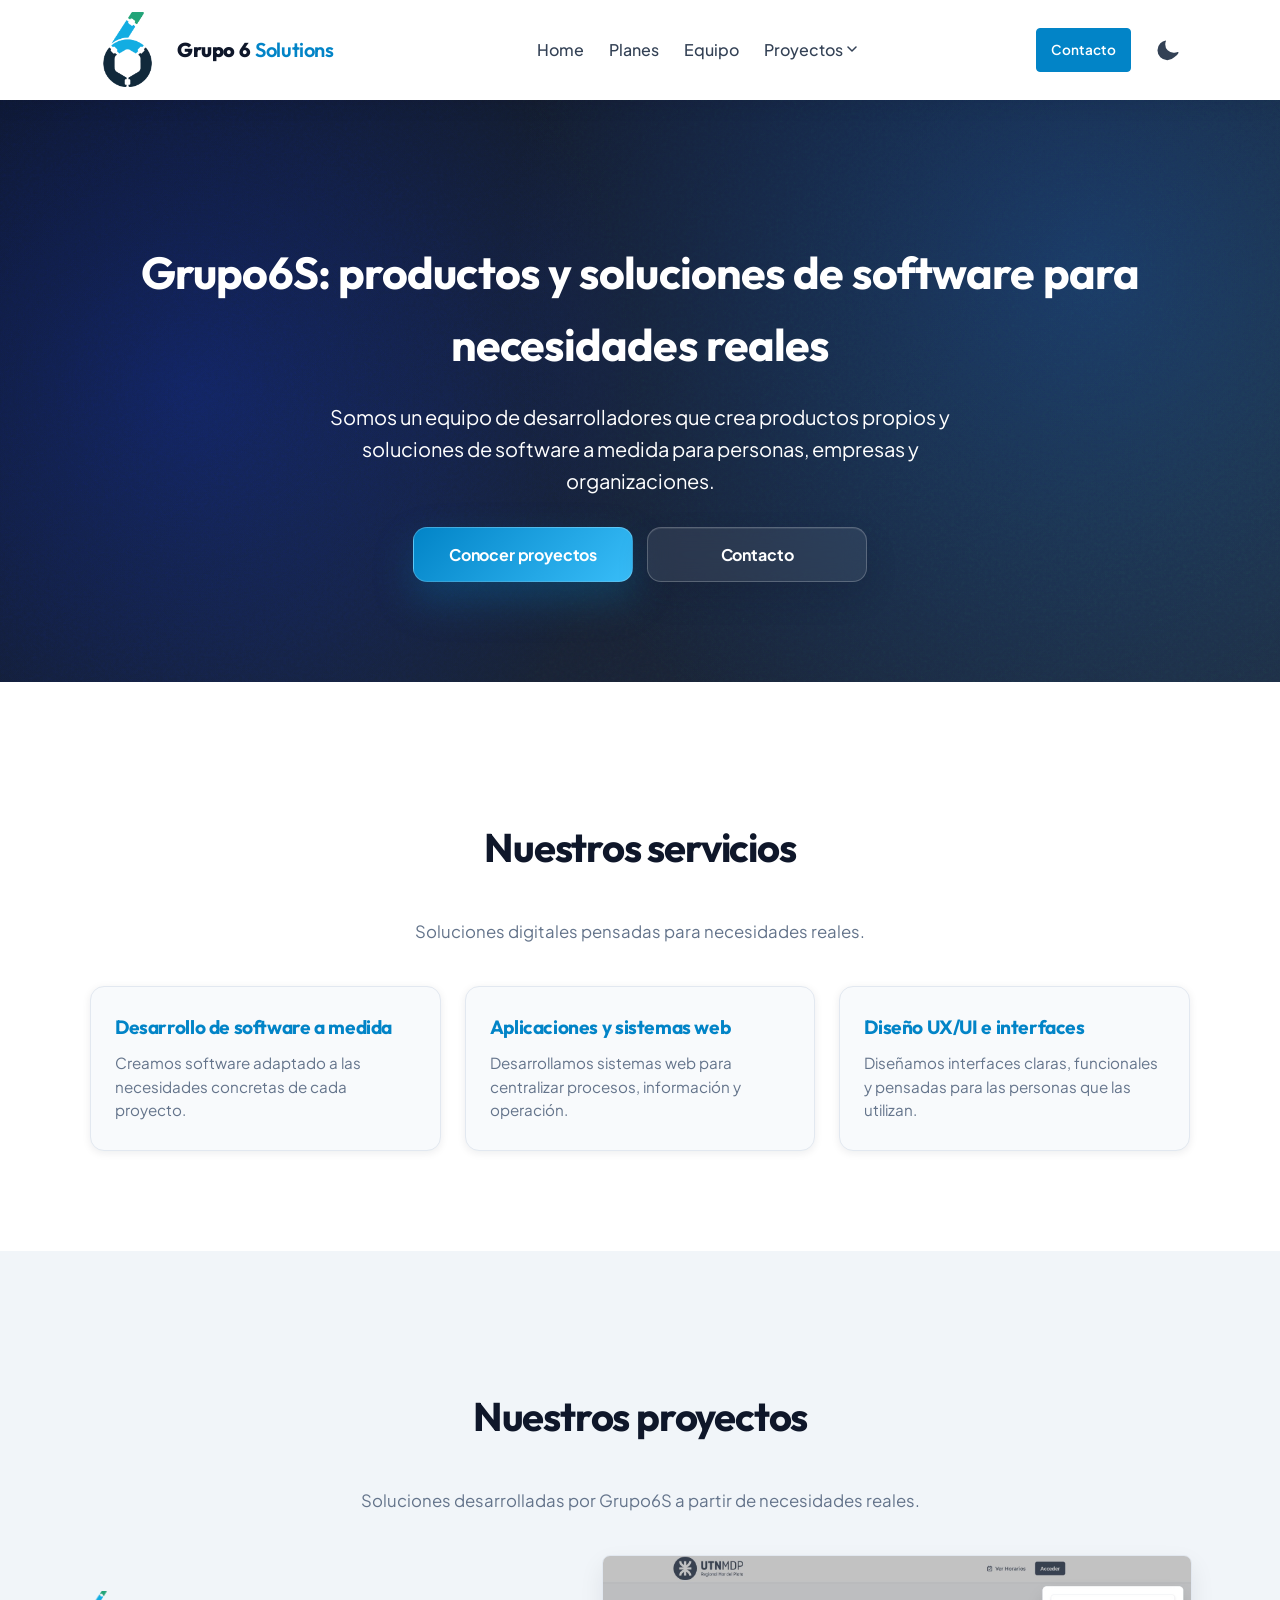
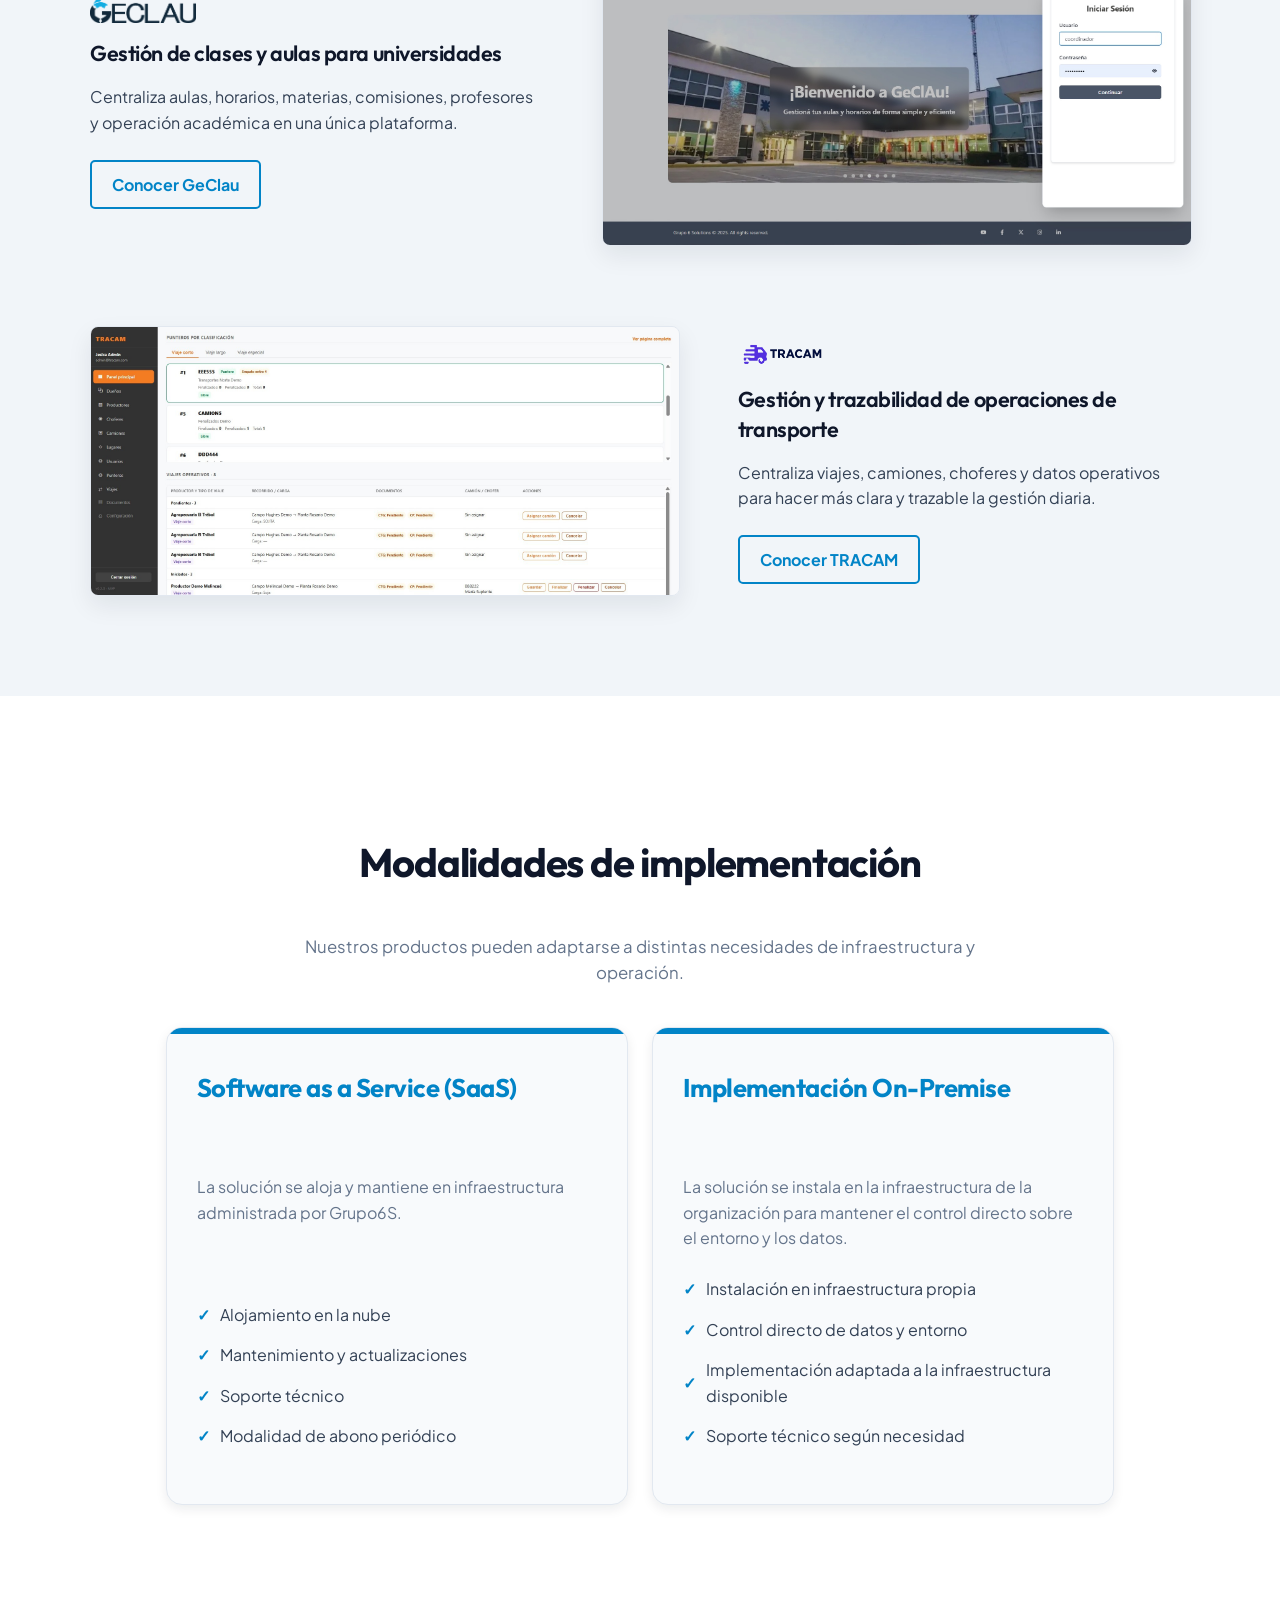
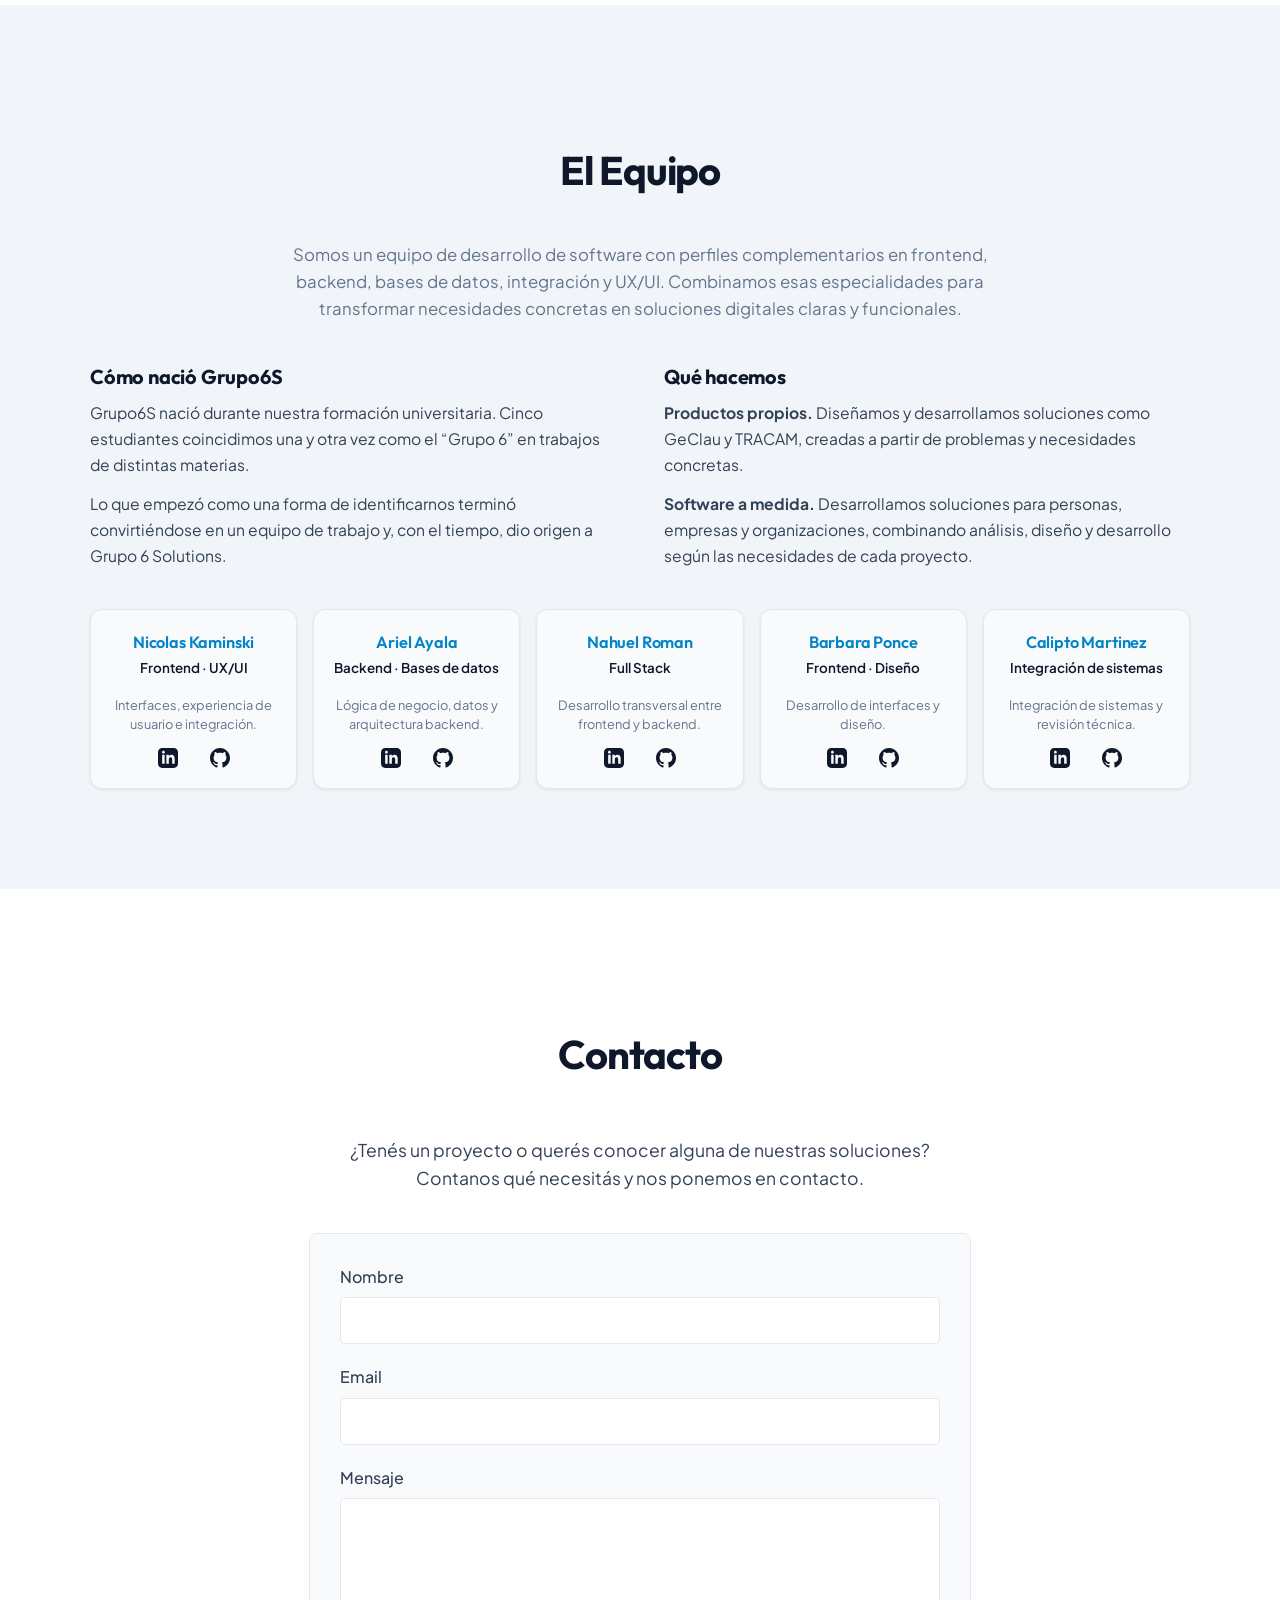
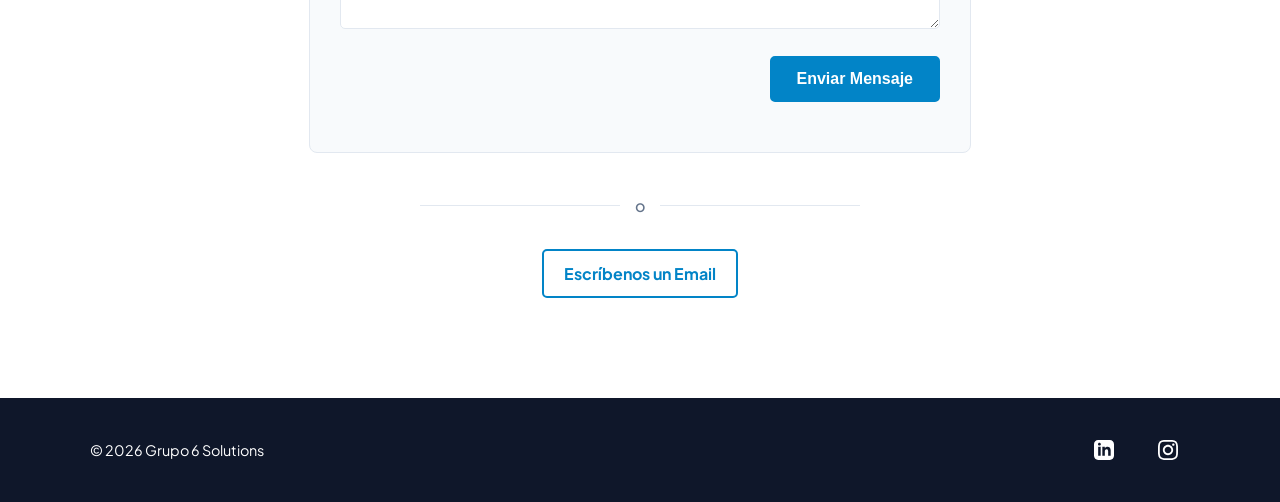
<file: index.html>
<!doctype html>
<html lang="es">
  <head>
    <meta charset="UTF-8" />
    <meta name="viewport" content="width=device-width, initial-scale=1.0" />
    <title>
      Grupo 6 Solutions | Productos digitales y soluciones de software
    </title>
    <meta
      name="description"
      content="Grupo6S desarrolla productos propios como GeClau y TRACAM y soluciones de software a medida para personas, empresas y organizaciones."
    />
    <link rel="canonical" href="https://grupo6s.com/" />
    <link rel="icon" type="image/png" href="/favicon.png" />
    <meta
      property="og:title"
      content="Grupo6S | Productos y soluciones de software"
    />
    <meta
      property="og:description"
      content="Grupo6S desarrolla productos propios como GeClau y TRACAM y soluciones de software a medida para personas, empresas y organizaciones."
    />
    <meta property="og:url" content="https://grupo6s.com/" />
    <meta
      property="og:image"
      content="https://grupo6s.com/images/social-preview.jpg"
    />
    <meta
      property="og:image:secure_url"
      content="https://grupo6s.com/images/social-preview.jpg"
    />
    <meta property="og:image:type" content="image/jpeg" />
    <meta property="og:image:width" content="1200" />
    <meta property="og:image:height" content="630" />
    <meta
      property="og:image:alt"
      content="Grupo 6 Solutions - Productos digitales y soluciones de software"
    />
    <meta property="og:type" content="website" />
    <meta property="og:locale" content="es_AR" />
    <meta name="twitter:card" content="summary_large_image" />
    <meta
      name="twitter:title"
      content="Grupo6S | Productos y soluciones de software"
    />
    <meta
      name="twitter:description"
      content="Grupo6S desarrolla productos propios como GeClau y TRACAM y soluciones de software a medida para personas, empresas y organizaciones."
    />
    <meta
      name="twitter:image"
      content="https://grupo6s.com/images/social-preview.jpg"
    />
    <meta
      name="twitter:image:alt"
      content="Grupo 6 Solutions - Productos digitales y soluciones de software"
    />
    <script type="application/ld+json">
      {
        "@context": "https://schema.org",
        "@graph": [
          {
            "@type": "Organization",
            "@id": "https://grupo6s.com/#organization",
            "name": "Grupo 6 Solutions",
            "alternateName": "Grupo6S",
            "url": "https://grupo6s.com/",
            "logo": "https://grupo6s.com/images/logoExagonoD.png",
            "email": "grupo6solutions@gmail.com",
            "sameAs": [
              "https://www.linkedin.com/company/grupo-6-s/",
              "https://www.instagram.com/grupo6s/"
            ]
          },
          {
            "@type": "WebSite",
            "@id": "https://grupo6s.com/#website",
            "url": "https://grupo6s.com/",
            "name": "Grupo 6 Solutions",
            "publisher": {
              "@id": "https://grupo6s.com/#organization"
            },
            "inLanguage": "es"
          }
        ]
      }
    </script>

    <!-- Preload Critical Resources -->
    <link rel="preload" as="image" href="/images/logoExagonoL.png" />

    <link rel="preconnect" href="https://fonts.googleapis.com" />
    <link rel="preconnect" href="https://fonts.gstatic.com" crossorigin />
    <link
      href="https://fonts.googleapis.com/css2?family=Outfit:wght@400;500;600;700;800&family=Plus+Jakarta+Sans:wght@400;500;600;700&display=swap"
      rel="stylesheet"
    />
    <link rel="stylesheet" href="/style.css" />
    <script
      src="https://challenges.cloudflare.com/turnstile/v0/api.js"
      async
      defer
    ></script>
  </head>
  <body>
    <header>
      <div class="container nav-bar">
        <a href="#" class="logo-link">
          <img
            src="/images/logoExagonoL.png"
            data-light-src="/images/logoExagonoL.png"
            data-dark-src="/images/logoExagonoD.png"
            alt="Logo de Grupo 6 Solutions"
            class="logo-img"
            width="60"
            height="60"
          />
          <div class="logo-text">
            <span class="grupo-6">Grupo 6</span>
            <span class="solutions">Solutions</span>
          </div>
        </a>
        <nav>
          <ul class="nav-links" id="nav-links">
            <li><a href="#">Home</a></li>
            <li><a href="#licencias">Planes</a></li>
            <li><a href="#equipo">Equipo</a></li>
            <li class="nav-dropdown">
              <button
                type="button"
                class="nav-dropdown-trigger"
                aria-expanded="false"
                aria-haspopup="true"
                aria-controls="nav-projects-menu"
                aria-label="Proyectos"
              >
                Proyectos
                <svg
                  class="dropdown-icon"
                  aria-hidden="true"
                  viewBox="0 0 10 6"
                  fill="none"
                  xmlns="http://www.w3.org/2000/svg"
                >
                  <path
                    d="M1 1L5 5L9 1"
                    stroke="currentColor"
                    stroke-width="1.5"
                    stroke-linecap="round"
                    stroke-linejoin="round"
                  />
                </svg>
              </button>
              <ul class="nav-dropdown-menu" id="nav-projects-menu">
                <li><a href="/proyectos/geclau/">GeClau</a></li>
                <li><a href="/proyectos/tracam/">TRACAM</a></li>
              </ul>
            </li>
            <li class="nav-cta-mobile">
              <a href="#contacto" class="nav-cta-button">Contacto</a>
            </li>
          </ul>
        </nav>
        <div class="nav-controls">
          <a href="#contacto" class="nav-cta-button">Contacto</a>
          <button
            class="theme-toggle"
            id="theme-toggle"
            aria-label="Cambiar modo claro/oscuro"
          >
            <svg
              class="icon-sun"
              aria-hidden="true"
              xmlns="http://www.w3.org/2000/svg"
              viewBox="0 0 24 24"
              fill="currentColor"
            >
              <path
                d="M12 2.25a.75.75 0 01.75.75v2.25a.75.75 0 01-1.5 0V3a.75.75 0 01.75-.75zM7.5 12a4.5 4.5 0 119 0 4.5 4.5 0 01-9 0zM18.894 6.106a.75.75 0 011.06-1.06l1.591 1.591a.75.75 0 11-1.06 1.06l-1.591-1.59zM21.75 12a.75.75 0 01-.75.75h-2.25a.75.75 0 010-1.5H21a.75.75 0 01.75.75zM17.83 17.83a.75.75 0 011.06 1.06l-1.59 1.59a.75.75 0 01-1.06-1.06l1.59-1.59zM12 21.75a.75.75 0 01-.75-.75v-2.25a.75.75 0 011.5 0V21a.75.75 0 01-.75.75zM4.172 17.83a.75.75 0 01-1.06 1.06l-1.59-1.59a.75.75 0 111.06-1.06l1.59 1.59zM2.25 12a.75.75 0 01.75-.75h2.25a.75.75 0 010 1.5H3a.75.75 0 01-.75-.75zM6.106 6.106a.75.75 0 01-1.06-1.06l1.591-1.591a.75.75 0 111.06 1.06l-1.591 1.59z"
              />
            </svg>
            <svg
              class="icon-moon"
              aria-hidden="true"
              xmlns="http://www.w3.org/2000/svg"
              viewBox="0 0 24 24"
              fill="currentColor"
            >
              <path
                fill-rule="evenodd"
                d="M9.528 1.718a.75.75 0 01.162.819A8.97 8.97 0 009 6a9 9 0 009 9 8.97 8.97 0 004.463-.69a.75.75 0 01.981.98 10.503 10.503 0 01-4.622 4.622 10.5 10.5 0 01-15.18-15.18A10.503 10.503 0 019.528 1.718z"
                clip-rule="evenodd"
              />
            </svg>
          </button>
          <button
            class="menu-toggle"
            id="menu-toggle"
            aria-expanded="false"
            aria-controls="nav-links"
            aria-label="Menú"
          >
            ☰
          </button>
        </div>
      </div>
    </header>

    <main>
      <section class="hero">
        <div class="hero-bg-effect"></div>
        <div class="container hero-content-wrapper">
          <h1 class="hero-title">
            Grupo6S: productos y soluciones de software para necesidades reales
          </h1>
          <p class="hero-subtitle">
            Somos un equipo de desarrolladores que crea productos propios y
            soluciones de software a medida para personas, empresas y
            organizaciones.
          </p>
          <div class="hero-cta-container">
            <a href="#proyectos" class="cta-button-primary"
              >Conocer proyectos</a
            >
            <a href="#contacto" class="cta-button-secondary cta-hero-outline"
              >Contacto</a
            >
          </div>
        </div>
      </section>

      <section id="servicios">
        <div class="container">
          <h2>Nuestros servicios</h2>
          <p class="section-lead">
            Soluciones digitales pensadas para necesidades reales.
          </p>
          <div class="servicios-grid">
            <div class="servicio-card">
              <h3>Desarrollo de software a medida</h3>
              <p>
                Creamos software adaptado a las necesidades concretas de cada
                proyecto.
              </p>
            </div>
            <div class="servicio-card">
              <h3>Aplicaciones y sistemas web</h3>
              <p>
                Desarrollamos sistemas web para centralizar procesos,
                información y operación.
              </p>
            </div>
            <div class="servicio-card">
              <h3>Diseño UX/UI e interfaces</h3>
              <p>
                Diseñamos interfaces claras, funcionales y pensadas para las
                personas que las utilizan.
              </p>
            </div>
          </div>
        </div>
      </section>

      <section id="proyectos">
        <div class="container">
          <h2>Nuestros proyectos</h2>
          <p class="section-lead">
            Soluciones desarrolladas por Grupo6S a partir de necesidades reales.
          </p>

          <div class="proyectos-showcase">
            <article class="proyecto-grid">
              <div class="proyecto-info">
                <img
                  src="/proyectos/geclau/images/logo.png"
                  alt="Logo de GeClau"
                  class="proyecto-logo"
                  width="140"
                  height="36"
                  loading="lazy"
                />
                <h3>Gestión de clases y aulas para universidades</h3>
                <p>
                  Centraliza aulas, horarios, materias, comisiones, profesores y operación académica en una única plataforma.
                </p>
                <div class="proyecto-cta-container">
                  <a href="/proyectos/geclau/" class="cta-button-secondary"
                    >Conocer GeClau</a
                  >
                </div>
              </div>
              <div class="proyecto-imagen proyecto-imagen-interactive">
                <a href="/proyectos/geclau/" aria-label="Conocer más sobre GeClau">
                  <img
                    src="/proyectos/geclau/images/geclau.jpg"
                    alt="Captura del software GeClau implementado en la UTN Facultad Regional Mar del Plata"
                    loading="lazy"
                    width="1200"
                    height="600"
                  />
                </a>
              </div>
            </article>

            <article class="proyecto-grid proyecto-grid-reverse">
              <div class="proyecto-info">
                <img
                  src="/proyectos/tracam/images/logo.png"
                  alt="Logo de TRACAM"
                  class="proyecto-logo proyecto-logo-tracam"
                  width="140"
                  height="36"
                  loading="lazy"
                />
                <h3>Gestión y trazabilidad de operaciones de transporte</h3>
                <p>
                  Centraliza viajes, camiones, choferes y datos operativos para hacer más clara y trazable la gestión diaria.
                </p>
                <div class="proyecto-cta-container">
                  <a href="/proyectos/tracam/" class="cta-button-secondary"
                    >Conocer TRACAM</a
                  >
                </div>
              </div>
              <div class="proyecto-imagen proyecto-imagen-interactive">
                <a href="/proyectos/tracam/" aria-label="Conocer más sobre TRACAM">
                  <img
                    src="/proyectos/tracam/images/captura-01.jpg"
                    alt="Captura de la plataforma TRACAM para operaciones de transporte de cargas"
                    loading="lazy"
                    width="1200"
                    height="640"
                  />
                </a>
              </div>
            </article>
          </div>
        </div>
      </section>

      <section id="licencias">
        <div class="container">
          <h2>Modalidades de implementación</h2>
          <p class="section-lead">
            Nuestros productos pueden adaptarse a distintas necesidades de
            infraestructura y operación.
          </p>
          <div class="planes-grid">
            <div class="plan-card">
              <h3>Software as a Service (SaaS)</h3>
              <p>
                La solución se aloja y mantiene en infraestructura administrada
                por Grupo6S.
              </p>
              <ul>
                <li>Alojamiento en la nube</li>
                <li>Mantenimiento y actualizaciones</li>
                <li>Soporte técnico</li>
                <li>Modalidad de abono periódico</li>
              </ul>
            </div>
            <div class="plan-card">
              <h3>Implementación On-Premise</h3>
              <p>
                La solución se instala en la infraestructura de la organización
                para mantener el control directo sobre el entorno y los datos.
              </p>
              <ul>
                <li>Instalación en infraestructura propia</li>
                <li>Control directo de datos y entorno</li>
                <li>Implementación adaptada a la infraestructura disponible</li>
                <li>Soporte técnico según necesidad</li>
              </ul>
            </div>
          </div>
        </div>
      </section>

      <section id="equipo">
        <div class="container">
          <h2>El Equipo</h2>
          <p class="section-lead">
            Somos un equipo de desarrollo de software con perfiles
            complementarios en frontend, backend, bases de datos, integración y
            UX/UI. Combinamos esas especialidades para transformar necesidades
            concretas en soluciones digitales claras y funcionales.
          </p>

          <div class="equipo-editorial">
            <div class="equipo-editorial-bloque">
              <h3>Cómo nació Grupo6S</h3>
              <p>
                Grupo6S nació durante nuestra formación universitaria. Cinco
                estudiantes coincidimos una y otra vez como el “Grupo 6” en
                trabajos de distintas materias.
              </p>
              <p>
                Lo que empezó como una forma de identificarnos terminó
                convirtiéndose en un equipo de trabajo y, con el tiempo, dio
                origen a Grupo 6 Solutions.
              </p>
            </div>
            <div class="equipo-editorial-bloque">
              <h3>Qué hacemos</h3>
              <p>
                <strong>Productos propios.</strong> Diseñamos y desarrollamos
                soluciones como GeClau y TRACAM, creadas a partir de problemas y
                necesidades concretas.
              </p>
              <p>
                <strong>Software a medida.</strong> Desarrollamos soluciones
                para personas, empresas y organizaciones, combinando análisis,
                diseño y desarrollo según las necesidades de cada proyecto.
              </p>
            </div>
          </div>

          <div class="equipo-grid">
            <div class="miembro">
              <div class="miembro-identidad">
                <h3>Nicolas Kaminski</h3>
                <p class="miembro-rol">Frontend · UX/UI</p>
              </div>
              <div class="miembro-detalle">
                <p class="miembro-desc">
                  Interfaces, experiencia de usuario e integración.
                </p>
                <div class="social-links">
                  <a
                    href="https://www.linkedin.com/in/nkaminski-profile/"
                    target="_blank"
                    rel="noopener noreferrer"
                    aria-label="LinkedIn de Nicolas Kaminski"
                  >
                    <svg
                      xmlns="http://www.w3.org/2000/svg"
                      viewBox="0 0 24 24"
                      fill="currentColor"
                    >
                      <path
                        d="M19 0h-14c-2.761 0-5 2.239-5 5v14c0 2.761 2.239 5 5 5h14c2.762 0 5-2.239 5-5v-14c0-2.761-2.238-5-5-5zm-11 19h-3v-11h3v11zm-1.5-12.268c-.966 0-1.75-.79-1.75-1.764s.784-1.764 1.75-1.764 1.75.79 1.75 1.764-.783 1.764-1.75 1.764zm13.5 12.268h-3v-5.604c0-3.368-4-3.113-4 0v5.604h-3v-11h3v1.765c1.396-2.586 7-2.777 7 2.476v6.759z"
                      />
                    </svg>
                  </a>
                  <a
                    href="https://github.com/nicoKaminski"
                    target="_blank"
                    rel="noopener noreferrer"
                    aria-label="GitHub de Nicolas Kaminski"
                  >
                    <svg
                      xmlns="http://www.w3.org/2000/svg"
                      viewBox="0 0 24 24"
                      fill="currentColor"
                    >
                      <path
                        d="M12 0c-6.626 0-12 5.373-12 12 0 5.302 3.438 9.8 8.207 11.387.599.111.793-.261.793-.577v-2.234c-3.338.726-4.033-1.416-4.033-1.416-.546-1.387-1.333-1.756-1.333-1.756-1.089-.745.083-.729.083-.729 1.205.084 1.839 1.237 1.839 1.237 1.07 1.834 2.807 1.304 3.492.997.108-.775.418-1.305.762-1.604-2.665-.305-5.467-1.334-5.467-5.931 0-1.311.469-2.381 1.236-3.221-.124-.303-.535-1.524.117-3.176 0 0 1.008-.322 3.301 1.23.957-.266 1.983-.399 3.003-.404 1.02.005 2.047.138 3.006.404 2.291-1.552 3.297-1.23 3.297-1.23.653 1.653.242 2.874.118 3.176.77.84 1.235 1.91 1.235 3.221 0 4.609-2.807 5.624-5.479 5.921.43.372.823 1.102.823 2.222v3.293c0 .319.192.694.801.576 4.765-1.589 8.199-6.086 8.199-11.386 0-6.627-5.373-12-12-12z"
                      />
                    </svg>
                  </a>
                </div>
              </div>
            </div>
            <div class="miembro">
              <div class="miembro-identidad">
                <h3>Ariel Ayala</h3>
                <p class="miembro-rol">Backend · Bases de datos</p>
              </div>
              <div class="miembro-detalle">
                <p class="miembro-desc">
                  Lógica de negocio, datos y arquitectura backend.
                </p>
                <div class="social-links">
                  <a
                    href="https://www.linkedin.com/in/ayalaarielw/"
                    target="_blank"
                    rel="noopener noreferrer"
                    aria-label="LinkedIn de Ariel Ayala"
                  >
                    <svg
                      xmlns="http://www.w3.org/2000/svg"
                      viewBox="0 0 24 24"
                      fill="currentColor"
                    >
                      <path
                        d="M19 0h-14c-2.761 0-5 2.239-5 5v14c0 2.761 2.239 5 5 5h14c2.762 0 5-2.239 5-5v-14c0-2.761-2.238-5-5-5zm-11 19h-3v-11h3v11zm-1.5-12.268c-.966 0-1.75-.79-1.75-1.764s.784-1.764 1.75-1.764 1.75.79 1.75 1.764-.783 1.764-1.75 1.764zm13.5 12.268h-3v-5.604c0-3.368-4-3.113-4 0v5.604h-3v-11h3v1.765c1.396-2.586 7-2.777 7 2.476v6.759z"
                      />
                    </svg>
                  </a>
                  <a
                    href="https://github.com/ariel7171"
                    target="_blank"
                    rel="noopener noreferrer"
                    aria-label="GitHub de Ariel Ayala"
                  >
                    <svg
                      xmlns="http://www.w3.org/2000/svg"
                      viewBox="0 0 24 24"
                      fill="currentColor"
                    >
                      <path
                        d="M12 0c-6.626 0-12 5.373-12 12 0 5.302 3.438 9.8 8.207 11.387.599.111.793-.261.793-.577v-2.234c-3.338.726-4.033-1.416-4.033-1.416-.546-1.387-1.333-1.756-1.333-1.756-1.089-.745.083-.729.083-.729 1.205.084 1.839 1.237 1.839 1.237 1.07 1.834 2.807 1.304 3.492.997.108-.775.418-1.305.762-1.604-2.665-.305-5.467-1.334-5.467-5.931 0-1.311.469-2.381 1.236-3.221-.124-.303-.535-1.524.117-3.176 0 0 1.008-.322 3.301 1.23.957-.266 1.983-.399 3.003-.404 1.02.005 2.047.138 3.006.404 2.291-1.552 3.297-1.23 3.297-1.23.653 1.653.242 2.874.118 3.176.77.84 1.235 1.91 1.235 3.221 0 4.609-2.807 5.624-5.479 5.921.43.372.823 1.102.823 2.222v3.293c0 .319.192.694.801.576 4.765-1.589 8.199-6.086 8.199-11.386 0-6.627-5.373-12-12-12z"
                      />
                    </svg>
                  </a>
                </div>
              </div>
            </div>
            <div class="miembro">
              <div class="miembro-identidad">
                <h3>Nahuel Roman</h3>
                <p class="miembro-rol">Full Stack</p>
              </div>
              <div class="miembro-detalle">
                <p class="miembro-desc">
                  Desarrollo transversal entre frontend y backend.
                </p>
                <div class="social-links">
                  <a
                    href="https://www.linkedin.com/in/nahuelroman/"
                    target="_blank"
                    rel="noopener noreferrer"
                    aria-label="LinkedIn de Nahuel Roman"
                  >
                    <svg
                      xmlns="http://www.w3.org/2000/svg"
                      viewBox="0 0 24 24"
                      fill="currentColor"
                    >
                      <path
                        d="M19 0h-14c-2.761 0-5 2.239-5 5v14c0 2.761 2.239 5 5 5h14c2.762 0 5-2.239 5-5v-14c0-2.761-2.238-5-5-5zm-11 19h-3v-11h3v11zm-1.5-12.268c-.966 0-1.75-.79-1.75-1.764s.784-1.764 1.75-1.764 1.75.79 1.75 1.764-.783 1.764-1.75 1.764zm13.5 12.268h-3v-5.604c0-3.368-4-3.113-4 0v5.604h-3v-11h3v1.765c1.396-2.586 7-2.777 7 2.476v6.759z"
                      />
                    </svg>
                  </a>
                  <a
                    href="https://github.com/NahuelRoman1990"
                    target="_blank"
                    rel="noopener noreferrer"
                    aria-label="GitHub de Nahuel Roman"
                  >
                    <svg
                      xmlns="http://www.w3.org/2000/svg"
                      viewBox="0 0 24 24"
                      fill="currentColor"
                    >
                      <path
                        d="M12 0c-6.626 0-12 5.373-12 12 0 5.302 3.438 9.8 8.207 11.387.599.111.793-.261.793-.577v-2.234c-3.338.726-4.033-1.416-4.033-1.416-.546-1.387-1.333-1.756-1.333-1.756-1.089-.745.083-.729.083-.729 1.205.084 1.839 1.237 1.839 1.237 1.07 1.834 2.807 1.304 3.492.997.108-.775.418-1.305.762-1.604-2.665-.305-5.467-1.334-5.467-5.931 0-1.311.469-2.381 1.236-3.221-.124-.303-.535-1.524.117-3.176 0 0 1.008-.322 3.301 1.23.957-.266 1.983-.399 3.003-.404 1.02.005 2.047.138 3.006.404 2.291-1.552 3.297-1.23 3.297-1.23.653 1.653.242 2.874.118 3.176.77.84 1.235 1.91 1.235 3.221 0 4.609-2.807 5.624-5.479 5.921.43.372.823 1.102.823 2.222v3.293c0 .319.192.694.801.576 4.765-1.589 8.199-6.086 8.199-11.386 0-6.627-5.373-12-12-12z"
                      />
                    </svg>
                  </a>
                </div>
              </div>
            </div>
            <div class="miembro">
              <div class="miembro-identidad">
                <h3>Barbara Ponce</h3>
                <p class="miembro-rol">Frontend · Diseño</p>
              </div>
              <div class="miembro-detalle">
                <p class="miembro-desc">Desarrollo de interfaces y diseño.</p>
                <div class="social-links">
                  <a
                    href="https://www.linkedin.com/in/b%C3%A1rbara-ponce/"
                    target="_blank"
                    rel="noopener noreferrer"
                    aria-label="LinkedIn de Barbara Ponce"
                  >
                    <svg
                      xmlns="http://www.w3.org/2000/svg"
                      viewBox="0 0 24 24"
                      fill="currentColor"
                    >
                      <path
                        d="M19 0h-14c-2.761 0-5 2.239-5 5v14c0 2.761 2.239 5 5 5h14c2.762 0 5-2.239 5-5v-14c0-2.761-2.238-5-5-5zm-11 19h-3v-11h3v11zm-1.5-12.268c-.966 0-1.75-.79-1.75-1.764s.784-1.764 1.75-1.764 1.75.79 1.75 1.764-.783 1.764-1.75 1.764zm13.5 12.268h-3v-5.604c0-3.368-4-3.113-4 0v5.604h-3v-11h3v1.765c1.396-2.586 7-2.777 7 2.476v6.759z"
                      />
                    </svg>
                  </a>
                  <a
                    href="https://github.com/barbaraponce93"
                    target="_blank"
                    rel="noopener noreferrer"
                    aria-label="GitHub de Barbara Ponce"
                  >
                    <svg
                      xmlns="http://www.w3.org/2000/svg"
                      viewBox="0 0 24 24"
                      fill="currentColor"
                    >
                      <path
                        d="M12 0c-6.626 0-12 5.373-12 12 0 5.302 3.438 9.8 8.207 11.387.599.111.793-.261.793-.577v-2.234c-3.338.726-4.033-1.416-4.033-1.416-.546-1.387-1.333-1.756-1.333-1.756-1.089-.745.083-.729.083-.729 1.205.084 1.839 1.237 1.839 1.237 1.07 1.834 2.807 1.304 3.492.997.108-.775.418-1.305.762-1.604-2.665-.305-5.467-1.334-5.467-5.931 0-1.311.469-2.381 1.236-3.221-.124-.303-.535-1.524.117-3.176 0 0 1.008-.322 3.301 1.23.957-.266 1.983-.399 3.003-.404 1.02.005 2.047.138 3.006.404 2.291-1.552 3.297-1.23 3.297-1.23.653 1.653.242 2.874.118 3.176.77.84 1.235 1.91 1.235 3.221 0 4.609-2.807 5.624-5.479 5.921.43.372.823 1.102.823 2.222v3.293c0 .319.192.694.801.576 4.765-1.589 8.199-6.086 8.199-11.386 0-6.627-5.373-12-12-12z"
                      />
                    </svg>
                  </a>
                </div>
              </div>
            </div>
            <div class="miembro">
              <div class="miembro-identidad">
                <h3>Calipto Martinez</h3>
                <p class="miembro-rol">Integración de sistemas</p>
              </div>
              <div class="miembro-detalle">
                <p class="miembro-desc">
                  Integración de sistemas y revisión técnica.
                </p>
                <div class="social-links">
                  <a
                    href="https://www.linkedin.com/in/calipto-martinez-4a2754276/"
                    target="_blank"
                    rel="noopener noreferrer"
                    aria-label="LinkedIn de Calipto Martinez"
                  >
                    <svg
                      xmlns="http://www.w3.org/2000/svg"
                      viewBox="0 0 24 24"
                      fill="currentColor"
                    >
                      <path
                        d="M19 0h-14c-2.761 0-5 2.239-5 5v14c0 2.761 2.239 5 5 5h14c2.762 0 5-2.239 5-5v-14c0-2.761-2.238-5-5-5zm-11 19h-3v-11h3v11zm-1.5-12.268c-.966 0-1.75-.79-1.75-1.764s.784-1.764 1.75-1.764 1.75.79 1.75 1.764-.783 1.764-1.75 1.764zm13.5 12.268h-3v-5.604c0-3.368-4-3.113-4 0v5.604h-3v-11h3v1.765c1.396-2.586 7-2.777 7 2.476v6.759z"
                      />
                    </svg>
                  </a>
                  <a
                    href="https://github.com/calipto722"
                    target="_blank"
                    rel="noopener noreferrer"
                    aria-label="GitHub de Calipto Martinez"
                  >
                    <svg
                      xmlns="http://www.w3.org/2000/svg"
                      viewBox="0 0 24 24"
                      fill="currentColor"
                    >
                      <path
                        d="M12 0c-6.626 0-12 5.373-12 12 0 5.302 3.438 9.8 8.207 11.387.599.111.793-.261.793-.577v-2.234c-3.338.726-4.033-1.416-4.033-1.416-.546-1.387-1.333-1.756-1.333-1.756-1.089-.745.083-.729.083-.729 1.205.084 1.839 1.237 1.839 1.237 1.07 1.834 2.807 1.304 3.492.997.108-.775.418-1.305.762-1.604-2.665-.305-5.467-1.334-5.467-5.931 0-1.311.469-2.381 1.236-3.221-.124-.303-.535-1.524.117-3.176 0 0 1.008-.322 3.301 1.23.957-.266 1.983-.399 3.003-.404 1.02.005 2.047.138 3.006.404 2.291-1.552 3.297-1.23 3.297-1.23.653 1.653.242 2.874.118 3.176.77.84 1.235 1.91 1.235 3.221 0 4.609-2.807 5.624-5.479 5.921.43.372.823 1.102.823 2.222v3.293c0 .319.192.694.801.576 4.765-1.589 8.199-6.086 8.199-11.386 0-6.627-5.373-12-12-12z"
                      />
                    </svg>
                  </a>
                </div>
              </div>
            </div>
          </div>
        </div>
      </section>

      <section id="contacto">
        <div class="container">
          <h2>Contacto</h2>
          <p>
            ¿Tenés un proyecto o querés conocer alguna de nuestras soluciones?
            <br />
            Contanos qué necesitás y nos ponemos en contacto.
          </p>

          <form
            id="contact-form"
            class="contact-form"
            action="https://formspree.io/f/mzzybnzo"
            method="POST"
          >
            <div class="form-group">
              <label for="name">Nombre</label>
              <input type="text" id="name" name="name" required />
            </div>
            <div class="form-group">
              <label for="email">Email</label>
              <input type="email" id="email" name="email" required />
            </div>
            <div class="form-group">
              <label for="message">Mensaje</label>
              <textarea
                id="message"
                name="message"
                rows="5"
                required
              ></textarea>
            </div>

            <div
              class="cf-turnstile"
              data-sitekey="0x4AAAAAACHPNfz5F3RwUT0F"
              style="margin-bottom: 1rem"
            ></div>
            <p
              id="form-status"
              aria-live="polite"
              aria-atomic="true"
            ></p>
            <div class="form-group">
              <button type="submit" class="cta-button-form">
                Enviar Mensaje
              </button>
            </div>
          </form>

          <div class="contact-divider">
            <span class="divider-line"></span>
            <span class="divider-text">o</span>
            <span class="divider-line"></span>
          </div>

          <a
            href="mailto:grupo6solutions@gmail.com?subject=Consulta desde Grupo6S"
            class="cta-button-secondary"
            >Escríbenos un Email</a
          >
        </div>
      </section>
    </main>

    <footer>
      <div class="container footer-content">
        <div class="footer-brand">
          <p>&copy; <span id="current-year"></span> Grupo 6 Solutions</p>
        </div>
        <div class="social-links-footer">
          <a
            href="https://www.linkedin.com/company/grupo-6-s/"
            target="_blank"
            rel="noopener noreferrer"
            aria-label="LinkedIn de Grupo 6 Solutions"
            class="social-link-linkedin"
          >
            <svg
              aria-hidden="true"
              xmlns="http://www.w3.org/2000/svg"
              viewBox="0 0 24 24"
              fill="currentColor"
            >
              <path
                d="M19 0h-14c-2.761 0-5 2.239-5 5v14c0 2.761 2.239 5 5 5h14c2.762 0 5-2.239 5-5v-14c0-2.761-2.238-5-5-5zm-11 19h-3v-11h3v11zm-1.5-12.268c-.966 0-1.75-.79-1.75-1.764s.784-1.764 1.75-1.764 1.75.79 1.75 1.764-.783 1.764-1.75 1.764zm13.5 12.268h-3v-5.604c0-3.368-4-3.113-4 0v5.604h-3v-11h3v1.765c1.396-2.586 7-2.777 7 2.476v6.759z"
              />
            </svg>
          </a>
          <a
            href="https://www.instagram.com/grupo6s/"
            target="_blank"
            rel="noopener noreferrer"
            aria-label="Instagram de Grupo 6 Solutions"
            class="social-link-instagram"
          >
            <svg
              aria-hidden="true"
              xmlns="http://www.w3.org/2000/svg"
              viewBox="0 0 24 24"
              fill="currentColor"
            >
              <path
                d="M12 2.163c3.204 0 3.584.012 4.85.07 3.252.148 4.771 1.691 4.919 4.919.058 1.265.069 1.645.069 4.849 0 3.205-.012 3.584-.069 4.849-.149 3.225-1.664 4.771-4.919 4.919-1.266.058-1.644.07-4.85.07-3.204 0-3.584-.012-4.849-.07-3.26-.149-4.771-1.699-4.919-4.92-.058-1.265-.07-1.644-.07-4.849 0-3.204.013-3.583.07-4.849.149-3.227 1.664-4.771 4.919-4.919 1.266-.057 1.645-.069 4.849-.069zm0-2.163c-3.259 0-3.667.014-4.947.072-4.358.2-6.78 2.618-6.98 6.98-.059 1.281-.073 1.689-.073 4.948 0 3.259.014 3.668.072 4.948.2 4.358 2.618 6.78 6.98 6.98 1.281.058 1.689.072 4.948.072 3.259 0 3.668-.014 4.948-.072 4.354-.2 6.782-2.618 6.979-6.98.059-1.28.073-1.689.073-4.948 0-3.259-.014-3.667-.072-4.947-.196-4.354-2.617-6.78-6.979-6.98-1.281-.059-1.69-.073-4.949-.073zm0 5.838c-3.403 0-6.162 2.759-6.162 6.162s2.759 6.163 6.162 6.163 6.162-2.759 6.162-6.163c0-3.403-2.759-6.162-6.162-6.162zm0 10.162c-2.209 0-4-1.79-4-4 0-2.209 1.791-4 4-4s4 1.791 4 4c0 2.21-1.791 4-4 4zm6.406-11.845c-.796 0-1.441.645-1.441 1.44s.645 1.44 1.441 1.44c.795 0 1.439-.645 1.439-1.44s-.644-1.44-1.439-1.44z"
              />
            </svg>
          </a>
        </div>
      </div>
    </footer>

    <script src="/script.js"></script>
  </body>
</html>
</file>
<file: style.css>
/* --- Paleta de Colores y Variables --- */
:root {
  --color-primario: #0284c7;
  --color-secundario: #0f172a;
  --color-texto: #334155;
  --color-texto-secundario: #64748b;
  --color-fondo: #ffffff;
  --color-fondo-secundario: #f8fafc;
  --color-seccion-alt: #f1f5f9;
  --color-borde: #e2e8f0;
  --color-sombra: rgba(15, 23, 42, 0.08);
  --color-blanco: #ffffff;
  --color-grupo6: #0f172a;
  --color-grupo6-dark: #f8fafc;
  --color-solutions: #0284c7;

  --dm-primario: #38bdf8;
  --dm-secundario: #f8fafc;
  --dm-texto: #cbd5e1;
  --dm-texto-secundario: #94a3b8;
  --dm-fondo: #0f172a;
  --dm-fondo-secundario: #1e293b;
  --dm-borde: #334155;
  --dm-sombra: rgba(0, 0, 0, 0.4);
}

/* --- Estilos Globales --- */
body {
  font-family:
    "Plus Jakarta Sans",
    -apple-system,
    BlinkMacSystemFont,
    "Segoe UI",
    Roboto,
    Helvetica,
    Arial,
    sans-serif;
  margin: 0;
  padding: 0;
  background-color: var(--color-fondo);
  color: var(--color-texto);
  line-height: 1.6;
  min-height: 100vh;
  display: flex;
  flex-direction: column;
  transition:
    background-color 0.3s ease,
    color 0.3s ease;
}

main {
  flex: 1;
}

img {
  max-width: 100%;
  height: auto;
}

*:focus-visible {
  outline: 2px solid var(--color-primario);
  outline-offset: 3px;
  border-radius: 4px;
}

.container {
  max-width: 1100px;
  margin: 0 auto;
  padding: 0 20px;
}

/* --- Header y Navegación --- */
header {
  background-color: rgba(255, 255, 255, 0.85);
  backdrop-filter: blur(16px);
  -webkit-backdrop-filter: blur(16px);
  box-shadow: 0 4px 20px var(--color-sombra);
  border-bottom: 1px solid rgba(255, 255, 255, 0.3);
  padding: 12px 0;
  position: sticky;
  top: 0;
  z-index: 100;
  transition:
    background-color 0.3s ease,
    box-shadow 0.3s ease;
}

.nav-bar {
  display: flex;
  justify-content: space-between;
  align-items: center;
}

.logo-link {
  display: flex;
  align-items: center;
  gap: 12px;
  text-decoration: none;
}

.logo-img {
  height: 50px;
  width: auto;
  display: block;
  transition: height 0.3s ease;
}

.logo-text {
  font-family: "Outfit", sans-serif;
  font-size: 1.25rem;
  letter-spacing: -0.02em;
  font-weight: 800;
  line-height: 1;
  display: flex;
  flex-direction: row;
  gap: 5px;
  align-items: center;
}

.logo-text .grupo-6 {
  color: var(--color-grupo6);
  transition: color 0.3s ease;
}

.logo-text .solutions {
  color: var(--color-solutions);
  font-size: 1.25rem;
  font-weight: 600;
}

.nav-links {
  list-style: none;
  margin: 0;
  padding: 0;
  display: flex;
  flex-direction: column;
  justify-content: center;
  align-items: center;
  gap: 20px;
  width: 100%;
  height: 100vh;
  position: fixed;
  top: 0;
  left: 0;
  background-color: rgba(248, 250, 252, 0.98);
  backdrop-filter: blur(20px);
  -webkit-backdrop-filter: blur(20px);
  z-index: 2000;
  opacity: 0;
  visibility: hidden;
  transform: translateY(-20px);
  transition: all 0.4s cubic-bezier(0.16, 1, 0.3, 1);
}

.nav-links.active {
  opacity: 1;
  visibility: visible;
  transform: translateY(0);
}

.nav-links li {
  margin: 0;
  width: 100%;
  text-align: center;
}

.nav-links a {
  text-decoration: none;
  color: var(--color-texto);
  font-weight: 600;
  font-size: 1.25rem;
  transition: color 0.3s ease;
  padding: 10px 15px;
  display: block;
  border-bottom: none;
}

.nav-links a:hover {
  color: var(--color-primario);
}

/* --- Dropdown Proyectos --- */
.nav-dropdown {
  position: relative;
  width: 100%;
}

.nav-dropdown-trigger {
  background: transparent;
  border: none;
  font-family: inherit;
  font-size: 1.25rem;
  font-weight: 600;
  color: var(--color-texto);
  padding: 10px 15px;
  cursor: pointer;
  display: inline-flex;
  align-items: center;
  justify-content: center;
  gap: 6px;
  width: 100%;
  transition: color 0.3s ease;
}

.nav-dropdown-trigger:hover,
.nav-dropdown-trigger:focus-visible {
  color: var(--color-primario);
}

.dropdown-icon {
  width: 10px;
  height: 6px;
  transition: transform 0.3s ease;
}

.nav-dropdown.is-open .dropdown-icon {
  transform: rotate(180deg);
}

.nav-dropdown-menu {
  list-style: none;
  padding: 0;
  margin: 0;
  display: none;
  flex-direction: column;
  gap: 5px;
  width: 100%;
  background-color: rgba(0, 0, 0, 0.03);
  border-radius: 8px;
  padding: 8px 0;
}

.nav-dropdown.is-open .nav-dropdown-menu {
  display: flex;
}

.nav-dropdown-menu li {
  width: 100%;
  text-align: center;
  margin: 0;
}

.nav-dropdown-menu a {
  font-size: 1.1rem;
  padding: 8px 15px;
}

.nav-cta-mobile {
  width: 100%;
}

.nav-cta-mobile .nav-cta-button {
  display: inline-flex;
}

.nav-controls {
  display: flex;
  align-items: center;
  gap: 15px;
}

.menu-toggle {
  font-size: 1.5rem;
  cursor: pointer;
  color: var(--color-secundario);

  display: flex;
  align-items: center;
  justify-content: center;
  padding: 10px;
  min-width: 44px;
  min-height: 44px;
  border: none;
  background: transparent;
}

.theme-toggle {
  background: none;
  border: none;
  cursor: pointer;

  padding: 11px;
  min-width: 44px;
  min-height: 44px;
  color: var(--color-texto);
  display: flex;
  align-items: center;
  justify-content: center;
  transition: color 0.3s ease;
}
.theme-toggle:hover {
  color: var(--color-primario);
}
.theme-toggle svg {
  width: 22px;
  height: 22px;
}

.nav-cta-button {
  background-color: var(--color-primario);
  color: var(--color-blanco);
  padding: 6px 14px;
  min-height: 44px;
  display: none;
  align-items: center;
  justify-content: center;
  box-sizing: border-box;
  text-decoration: none;
  border-radius: 4px;
  font-weight: 600;
  font-size: 0.85rem;
  transition: all 0.3s ease;
  border: 1px solid var(--color-primario);
}
.nav-cta-button:hover {
  background-color: var(--color-blanco);
  color: var(--color-primario);
}

.theme-toggle .icon-moon {
  display: block;
}
.theme-toggle .icon-sun {
  display: none;
}

/* --- Tipografía Extra --- */
h1,
h2,
h3,
h4,
h5,
h6 {
  font-family: "Outfit", sans-serif;
  font-weight: 700;
  letter-spacing: -0.02em;
}

h1 {
  font-size: 2.2rem;
  margin-bottom: 10px;
}

/* --- Hero (Sección principal) --- */
.hero {
  background: linear-gradient(135deg, var(--color-secundario) 0%, #1e293b 100%);
  color: var(--color-blanco);
  padding: 60px 0;
  text-align: center;
  position: relative;
  overflow: hidden;
  transition: background-color 0.3s ease;
}

.hero-bg-effect {
  position: absolute;
  top: 0;
  left: 0;
  width: 100%;
  height: 100%;
  background-image:
    radial-gradient(circle at 15% 50%, rgba(2, 132, 199, 0.4), transparent 40%),
    radial-gradient(circle at 85% 30%, rgba(56, 189, 248, 0.3), transparent 50%);
  opacity: 0.8;
  mix-blend-mode: color-dodge;
  pointer-events: none;
  z-index: 1;
}

.hero-bg-effect::after {
  content: "";
  position: absolute;
  top: 0;
  left: 0;
  width: 100%;
  height: 100%;
  background-image: url("data:image/svg+xml,%3Csvg viewBox='0 0 200 200' xmlns='http://www.w3.org/2000/svg'%3E%3Cfilter id='noiseFilter'%3E%3CfeTurbulence type='fractalNoise' baseFrequency='0.85' numOctaves='3' stitchTiles='stitch'/%3E%3C/filter%3E%3Crect width='100%25' height='100%25' filter='url(%23noiseFilter)' opactiy='0.05'/%3E%3C/svg%3E");
  opacity: 0.04;
  mix-blend-mode: overlay;
}

.hero-content-wrapper {
  position: relative;
  z-index: 2;
}

.hero p {
  font-size: 1.1rem;
  margin-bottom: 30px;
  max-width: 700px;
  margin-left: auto;
  margin-right: auto;
}

.hero-cta-container {
  display: flex;
  flex-direction: column;
  align-items: stretch;
  gap: 14px;
  margin-top: 28px;
  width: 100%;
  max-width: 560px;
  margin-left: auto;
  margin-right: auto;
}

.cta-button-primary {
  background: linear-gradient(135deg, var(--color-primario) 0%, #38bdf8 100%);
  color: var(--color-blanco);
  padding: 14px 24px;
  text-decoration: none;
  border-radius: 14px;
  font-weight: 700;
  font-size: 1rem;
  letter-spacing: -0.01em;
  transition:
    transform 0.3s ease,
    box-shadow 0.3s ease,
    background-color 0.3s ease,
    border-color 0.3s ease,
    color 0.3s ease;
  border: 1px solid rgba(255, 255, 255, 0.2);
  width: 100%;
  box-sizing: border-box;
  min-height: 54px;
  display: inline-flex;
  align-items: center;
  justify-content: center;
  box-shadow: 0 18px 40px rgba(2, 132, 199, 0.28);
}

.cta-button-primary:hover {
  transform: translateY(-2px);
  box-shadow: 0 24px 44px rgba(2, 132, 199, 0.34);
  background: linear-gradient(135deg, #0ea5e9 0%, #7dd3fc 100%);
  border-color: rgba(255, 255, 255, 0.32);
  color: var(--color-blanco);
}

.cta-hero-outline {
  background-color: rgba(255, 255, 255, 0.08);
  border-color: rgba(255, 255, 255, 0.22);
  color: var(--color-blanco);
  font-size: 1rem;
  font-weight: 700;
  letter-spacing: -0.01em;
  padding: 14px 24px;
  border-radius: 14px;
  width: 100%;
  box-sizing: border-box;
  min-height: 54px;
  display: inline-flex;
  align-items: center;
  justify-content: center;
  backdrop-filter: blur(14px);
  -webkit-backdrop-filter: blur(14px);
  box-shadow:
    inset 0 1px 0 rgba(255, 255, 255, 0.08),
    0 14px 30px rgba(15, 23, 42, 0.18);
}

.cta-hero-outline:hover {
  transform: translateY(-2px);
  background-color: rgba(255, 255, 255, 0.16);
  border-color: rgba(255, 255, 255, 0.38);
  color: var(--color-blanco);
}

.cta-button-secondary {
  background-color: transparent;
  color: var(--color-primario);
  padding: 10px 20px;
  text-decoration: none;
  border-radius: 5px;
  font-weight: bold;
  transition: all 0.3s ease;
  border: 2px solid var(--color-primario);
  display: inline-block;
}

.cta-button-secondary:hover {
  background-color: var(--color-primario);
  color: var(--color-blanco);
}

.cta-button-secondary.cta-hero-outline {
  display: inline-flex;
  align-items: center;
  justify-content: center;
  text-align: center;
  padding: 14px 24px;
  border-radius: 14px;
  border: 1px solid rgba(255, 255, 255, 0.22);
  background-color: rgba(255, 255, 255, 0.08);
  color: var(--color-blanco);
}

.cta-button-secondary.cta-hero-outline:hover {
  background-color: rgba(255, 255, 255, 0.16);
  border-color: rgba(255, 255, 255, 0.38);
  color: var(--color-blanco);
  transform: translateY(-2px);
}

/* --- Hero Producto (Split Layout) --- */
.hero-product .container {
  max-width: 1180px;
}

.hero-product-grid {
  display: flex;
  flex-direction: column;
  gap: 36px;
}

.hero-product-image {
  width: 100%;
  border-radius: 12px;
  overflow: hidden;
  box-shadow: 0 20px 45px rgba(0, 0, 0, 0.4);
  border: 1px solid rgba(255, 255, 255, 0.15);
  transition:
    transform 0.3s ease,
    box-shadow 0.3s ease,
    border-color 0.3s ease;
  cursor: pointer;
}

.hero-product-image:hover {
  transform: translateY(-4px) scale(1.02);
  box-shadow: 0 26px 52px rgba(0, 0, 0, 0.5);
  border-color: rgba(255, 255, 255, 0.3);
}

.hero-product-image img {
  width: 100%;
  height: auto;
  display: block;
  transition: transform 0.3s ease;
}

.hero-product-image:hover img {
  transform: scale(1.02);
}

.hero-product-image-animated {
  animation: float-hero-mobile 6s ease-in-out infinite;
}

.hero-product-image-animated:hover {
  animation-play-state: paused;
}

@keyframes float-hero-mobile {
  0%,
  100% {
    transform: translateY(0);
  }
  50% {
    transform: translateY(-8px);
  }
}

/* --- Secciones Generales --- */
section {
  padding: 50px 0;
  transition: background-color 0.3s ease;
}

section:nth-child(odd):not(.hero) {
  background-color: var(--color-seccion-alt);
}

h2 {
  text-align: center;
  font-size: 1.8rem;
  color: var(--color-secundario);
  margin-bottom: 30px;
  transition: color 0.3s ease;
}

/* --- Sección Proyecto --- */
.proyecto-grid {
  display: grid;
  grid-template-columns: 1fr;
  gap: 40px;
  align-items: center;
}

.proyecto-info p {
  margin-bottom: 20px;
}

.proyecto-info h3 {
  font-size: 1.6rem;
  color: var(--color-primario);
  margin-top: 0;
  margin-bottom: 12px;
  transition: color 0.3s ease;
}

.proyecto-imagen {
  width: 100%;
  border-radius: 8px;
  box-shadow: 0 10px 25px var(--color-sombra);
  border: 1px solid var(--color-borde);
  overflow: hidden;
  transition:
    border-color 0.3s ease,
    box-shadow 0.3s ease;

  order: -1;
  margin-bottom: 30px;
}

.proyecto-imagen img {
  width: 100%;
  display: block;
}

.proyecto-imagen-interactive {
  cursor: pointer;
  transition:
    transform 0.3s ease,
    box-shadow 0.3s ease,
    border-color 0.3s ease;
}

.proyecto-imagen-interactive:hover {
  transform: translateY(-4px) scale(1.02);
  box-shadow: 0 18px 35px var(--color-sombra);
}

.dark-mode .proyecto-imagen-interactive:hover {
  box-shadow: 0 18px 35px var(--dm-sombra);
}

.proyecto-imagen-interactive img {
  transition: transform 0.3s ease;
}

.proyecto-imagen-interactive:hover img {
  transform: scale(1.02);
}

.proyecto-video-container {
  position: relative;
  width: 100%;
  padding-top: 56.25%;
  background-color: #000;
  overflow: hidden;
  border-radius: inherit;
}

@supports (aspect-ratio: 16 / 9) {
  .proyecto-video-container {
    padding-top: 0;
    aspect-ratio: 16 / 9;
  }
}

.proyecto-video-container iframe {
  position: absolute;
  top: 0;
  left: 0;
  width: 100%;
  height: 100%;
  border: 0;
  display: block;
}

.proyecto-cta-container {
  margin-top: 30px;
  display: flex;
  flex-direction: column;
  gap: 15px;
  width: 100%;
}

.proyecto-cta-container .cta-button-secondary {
  width: 100%;
  text-align: center;
  box-sizing: border-box;
  min-height: 44px;
  display: inline-flex;
  align-items: center;
  justify-content: center;
}

/* --- Cards y Secciones Home --- */
.section-lead {
  text-align: center;
  max-width: 760px;
  margin: -10px auto 40px auto;
  font-size: 1.05rem;
  color: var(--color-texto-secundario);
}

.servicios-grid {
  display: grid;
  grid-template-columns: 1fr;
  gap: 20px;
  max-width: 1100px;
  margin: 0 auto;
}

.servicio-card {
  background-color: var(--color-fondo-secundario);
  border: 1px solid var(--color-borde);
  border-radius: 14px;
  padding: 24px 20px;
  box-shadow: 0 2px 8px var(--color-sombra);
  display: flex;
  flex-direction: column;
  transition:
    transform 0.25s ease,
    box-shadow 0.25s ease,
    border-color 0.25s ease;
}

.servicio-card:hover,
.servicio-card:active {
  transform: translateY(-3px);
  box-shadow: 0 8px 20px var(--color-sombra);
  border-color: var(--color-primario);
}

.servicio-card h3 {
  color: var(--color-primario);
  font-size: 1.15rem;
  margin-top: 0;
  margin-bottom: 10px;
  line-height: 1.35;
}

.servicio-card p {
  color: var(--color-texto-secundario);
  margin: 0;
  font-size: 0.95rem;
  line-height: 1.55;
}

.proyectos-showcase {
  display: flex;
  flex-direction: column;
  gap: 60px;
  margin-top: 40px;
}

/* --- Proyectos Home (Presentación editorial abierta) --- */
#proyectos .proyecto-logo {
  height: 32px;
  width: auto;
  max-width: 140px;
  object-fit: contain;
  display: block;
  margin-bottom: 16px;
}

#proyectos .proyecto-logo-tracam {
  height: 42px;
  margin-left: -5px;
  margin-bottom: 10px;
  margin-top: -4px;
}

#proyectos .proyecto-info h3 {
  color: var(--color-secundario);
  font-size: 1.35rem;
  font-weight: 600;
  line-height: 1.35;
  margin-bottom: 16px;
}

.dark-mode #proyectos .proyecto-info h3 {
  color: var(--dm-secundario);
}

#proyectos .proyecto-info p {
  margin-bottom: 20px;
}

#proyectos .proyecto-cta-container {
  display: flex;
  flex-direction: row;
  width: auto;
  max-width: none;
  margin-top: 24px;
}

#proyectos .proyecto-cta-container .cta-button-secondary {
  width: auto;
  display: inline-flex;
}

#proyectos .proyecto-imagen {
  margin-bottom: 0;
}

/* --- Planes y Licencias --- */
.planes-grid {
  display: flex;
  flex-wrap: wrap;
  justify-content: center;
  gap: 24px;
}

.plan-card {
  background-color: var(--color-fondo-secundario);
  border: 1px solid var(--color-borde);
  border-radius: 16px;
  padding: 30px 20px;
  max-width: 400px;
  width: 100%;
  box-shadow: 0 4px 12px var(--color-sombra);
  transition:
    transform 0.35s cubic-bezier(0.16, 1, 0.3, 1),
    box-shadow 0.35s cubic-bezier(0.16, 1, 0.3, 1),
    border-color 0.35s ease;
  position: relative;
  overflow: hidden;
  display: flex;
  flex-direction: column;
}

.plan-card:hover,
.plan-card:active {
  transform: translateY(-8px) scale(1.012);
  box-shadow:
    0 16px 30px var(--color-sombra),
    0 0 0 1px var(--color-primario);
  border-color: transparent;
}

.plan-card::before {
  content: "";
  position: absolute;
  top: 0;
  left: 0;
  width: 100%;
  height: 6px;
  background-color: var(--color-primario);
}

.plan-card h3 {
  color: var(--color-primario);
  font-size: 1.4rem;
  margin-top: 0;
  margin-bottom: 12px;
  min-height: auto;
}

.plan-card p {
  color: var(--color-texto-secundario);
  margin-bottom: 25px;
  flex-grow: 1;
}

.plan-card ul {
  list-style: none;
  padding: 0;
  margin: 0;
  margin-top: auto;
}

.plan-card ul li {
  margin-bottom: 15px;
  display: flex;
  align-items: center;
  gap: 10px;
}

.plan-card ul li::before {
  content: "✓";
  color: var(--color-primario);
  font-weight: bold;
}

/* --- Stack Tecnológico (Animado) --- */
.tech-marquee-wrapper {
  overflow: hidden;
  width: 100%;
  padding: 20px 0;
  position: relative;
}

.tech-marquee-wrapper::before,
.tech-marquee-wrapper::after {
  content: "";
  position: absolute;
  top: 0;
  width: 100px;
  height: 100%;
  z-index: 2;
  pointer-events: none;
}

.tech-marquee-wrapper::before {
  left: 0;
  background: linear-gradient(to right, var(--color-fondo), transparent);
}

.tech-marquee-wrapper::after {
  right: 0;
  background: linear-gradient(to left, var(--color-fondo), transparent);
}

.tech-marquee {
  display: flex;
  width: max-content;
  animation: scroll-tech 40s linear infinite;
}

.tech-marquee:hover {
  animation-play-state: paused;
}

.tech-stack-row {
  display: flex;
  gap: 30px;
  padding: 0 15px;
}

@keyframes scroll-tech {
  0% {
    transform: translateX(0);
  }
  100% {
    transform: translateX(-50%);
  }
}

.tech-item {
  display: flex;
  flex-direction: column;
  align-items: center;
  justify-content: center;
  gap: 15px;
  padding: 20px 30px;
  background-color: var(--color-fondo-secundario);
  border: 1px solid var(--color-borde);
  border-radius: 12px;
  transition:
    transform 0.35s cubic-bezier(0.16, 1, 0.3, 1),
    box-shadow 0.35s cubic-bezier(0.16, 1, 0.3, 1),
    border-color 0.35s ease;
  min-width: 110px;
  box-shadow: 0 4px 10px var(--color-sombra);
}

.tech-item:hover,
.tech-item:active {
  transform: translateY(-8px) scale(1.012);
  box-shadow: 0 16px 30px var(--color-sombra);
  border-color: var(--color-primario);
}

.tech-item img {
  height: 40px;
  width: 40px;
}

.dark-mode .tech-item img[alt="Express.js"],
.dark-mode .tech-item img[alt="JWT"],
.dark-mode .tech-item img[alt="CSS Modules"] {
  filter: invert(1);
}

.tech-item span {
  font-size: 0.95rem;
  font-weight: 500;
  color: var(--color-texto);
}

/* --- Sección Equipo --- */
.equipo-editorial {
  display: grid;
  grid-template-columns: 1fr;
  gap: 28px;
  margin: 0 auto 36px auto;
  text-align: left;
}

.equipo-editorial-bloque h3 {
  font-size: 1.25rem;
  font-weight: 700;
  color: var(--color-secundario);
  margin-top: 0;
  margin-bottom: 10px;
  letter-spacing: -0.01em;
  line-height: 1.35;
}

.equipo-editorial-bloque p {
  font-size: 0.98rem;
  line-height: 1.65;
  color: var(--color-texto);
  margin: 0;
}

.equipo-editorial-bloque p + p {
  margin-top: 14px;
}

.equipo-grid {
  display: grid;
  grid-template-columns: 1fr;
  gap: 16px;
}

.miembro {
  background-color: var(--color-fondo-secundario);
  padding: 22px 14px 8px 14px;
  border-radius: 12px;
  text-align: center;
  box-shadow: 0 1px 3px var(--color-sombra);
  border: 1px solid var(--color-borde);
  display: flex;
  flex-direction: column;
  align-items: center;
  justify-content: space-between;
  transition:
    transform 0.25s cubic-bezier(0.16, 1, 0.3, 1),
    box-shadow 0.25s cubic-bezier(0.16, 1, 0.3, 1),
    border-color 0.25s ease;
  position: relative;
}

.miembro:hover,
.miembro:active {
  transform: translateY(-2px);
  box-shadow: 0 4px 12px var(--color-sombra);
  border-color: var(--color-primario);
}

.miembro-identidad {
  width: 100%;
}

.miembro h3 {
  font-size: 1.02rem;
  font-weight: 600;
  color: var(--color-primario);
  margin-top: 0;
  margin-bottom: 6px;
  line-height: 1.3;
  letter-spacing: -0.01em;
}

.miembro .miembro-rol {
  font-size: 0.84rem;
  font-weight: 600;
  color: var(--color-secundario);
  line-height: 1.35;
  margin: 0;
  margin-bottom: 8px;
}

.miembro-detalle {
  width: 100%;
  margin-top: auto;
  display: flex;
  flex-direction: column;
  align-items: center;
}

.miembro .miembro-desc {
  font-size: 0.8rem;
  font-weight: 400;
  line-height: 1.5;
  color: var(--color-texto-secundario);
  margin: 0;
  margin-bottom: 2px;
}

.social-links {
  display: flex;
  justify-content: center;
  gap: 8px;
}

.social-links a {
  text-decoration: none;
  color: var(--color-secundario);
  transition:
    color 0.2s ease,
    transform 0.2s ease;
  display: inline-flex;
  align-items: center;
  justify-content: center;
  min-width: 44px;
  min-height: 44px;
  border-radius: 6px;
}

.social-links a:hover {
  color: var(--color-primario);
  transform: translateY(-1px);
}

.social-links svg {
  width: 20px;
  height: 20px;
}

@media (min-width: 540px) {
  .equipo-grid {
    grid-template-columns: repeat(2, 1fr);
  }
}

@media (min-width: 768px) {
  .equipo-editorial {
    grid-template-columns: 1fr 1fr;
    gap: 48px;
    margin-bottom: 40px;
  }

  .equipo-grid {
    grid-template-columns: repeat(3, 1fr);
    gap: 18px;
  }

  .miembro {
    min-height: 148px;
  }
}

@media (min-width: 992px) {
  .equipo-grid {
    grid-template-columns: repeat(5, 1fr);
    gap: 16px;
  }
}

/* --- Sección Contacto --- */
#contacto {
  text-align: center;
}

#contacto p {
  font-size: 1.1rem;
  max-width: 600px;
  margin: 0 auto 30px auto;
}

/* --- Footer --- */
footer {
  background-color: var(--color-secundario);
  color: var(--color-blanco);
  text-align: center;
  padding: 30px 0;
  transition:
    background-color 0.3s ease,
    color 0.3s ease;
}

.footer-content {
  display: flex;
  flex-direction: column;
  justify-content: center;
  align-items: center;
  text-align: center;
  gap: 20px;
}

.footer-brand p {
  margin: 0;
  font-size: 0.9rem;
  text-align: center;
}

.footer-links {
  display: flex;
  gap: 15px;
}

.footer-demo-link {
  color: var(--color-blanco);
  text-decoration: none;
  font-weight: 600;
  font-size: 0.95rem;
  transition: color 0.3s ease;
  display: inline-flex;
  align-items: center;
  min-height: 44px;
  padding: 8px 12px;
}

.footer-demo-link:hover {
  color: var(--color-primario);
}

.social-links-footer {
  display: flex;
  justify-content: center;
  align-items: center;
  gap: 20px;
}

.social-links-footer a {
  text-decoration: none;
  color: var(--color-blanco);
  transition: all 0.2s;
  display: flex;
  align-items: center;
  justify-content: center;
  border-radius: 4px;

  min-width: 44px;
  min-height: 44px;
}

.social-links-footer svg {
  width: 20px;
  height: 20px;
}

.social-link-linkedin:hover {
  color: #2b6cb0;
}

.social-link-instagram:hover {
  color: #ed64a6;
}

.social-links-footer a:focus-visible {
  outline: none;
  box-shadow: 0 0 0 2px var(--color-blanco);
}

/* --- Sección Contacto y Formulario --- */
#contacto {
  text-align: center;
}

#contacto p {
  font-size: 1.1rem;
  max-width: 600px;
  margin: 0 auto 30px auto;
}

.contact-form {
  max-width: 600px;
  margin: 30px auto;
  padding: 20px;
  background-color: var(--color-fondo-secundario);
  border: 1px solid var(--color-borde);
  border-radius: 8px;
  box-shadow: var(--color-sombra);
  text-align: left;
  transition: all 0.3s ease;
}

.form-group {
  margin-bottom: 20px;
}

.form-group label {
  display: block;
  margin-bottom: 8px;
  font-weight: 500;
  color: var(--color-texto);
  transition: color 0.3s ease;
}

.form-group input,
.form-group textarea {
  width: 100%;
  padding: 12px;
  border: 1px solid var(--color-borde);
  border-radius: 5px;
  background-color: var(--color-fondo);
  color: var(--color-texto);
  font-family: inherit;
  font-size: 16px;
  box-sizing: border-box;
  transition: all 0.3s ease;
}

.form-group input:focus,
.form-group textarea:focus {
  outline: none;
  border-color: var(--color-primario);
  box-shadow: 0 0 5px rgba(0, 174, 239, 0.5);
}

.cta-button-form {
  background-color: var(--color-primario);
  color: var(--color-blanco);
  padding: 12px 25px;
  text-decoration: none;
  border-radius: 5px;
  font-weight: bold;
  transition: all 0.3s ease;
  border: 2px solid var(--color-primario);
  font-size: 1rem;
  cursor: pointer;
}

.contact-form .form-group:last-child {
  text-align: right;
}

.cta-button-form:hover {
  background-color: var(--color-blanco);
  color: var(--color-primario);
}

.contact-divider {
  display: flex;
  align-items: center;
  justify-content: center;
  margin: 30px 0;
}

.divider-line {
  flex-grow: 1;
  height: 1px;
  background-color: var(--color-borde);
  max-width: 200px;
}

.divider-text {
  margin: 0 15px;
  color: var(--color-texto-secundario);
  font-weight: 500;
}

#form-status {
  padding: 12px 15px;
  border-radius: 5px;
  margin-bottom: 20px;
  font-weight: 500;
  text-align: center;
  display: none;
  border: 1px solid transparent;
}

#form-status.success {
  display: block;
  background-color: #f0fdf4;
  color: #166534;
  border-color: #bbf7d0;
}

#form-status.error {
  display: block;
  background-color: #fef2f2;
  color: #991b1b;
  border-color: #fecaca;
}

.dark-mode #form-status.success {
  background-color: #2a6964;
  color: #e6fffa;
  border-color: #2a6964;
}
.dark-mode #form-status.error {
  background-color: #c53030;
  color: #fff5f5;
  border-color: #c53030;
}

/* --- MODO OSCURO --- */

body.dark-mode {
  background-color: var(--dm-fondo);
  color: var(--dm-texto);
}

.dark-mode header {
  background-color: rgba(2, 6, 23, 0.85);
  backdrop-filter: blur(16px);
  -webkit-backdrop-filter: blur(16px);
  box-shadow: 0 4px 20px var(--dm-sombra);
  border-bottom: 1px solid rgba(255, 255, 255, 0.05);
}
.dark-mode .nav-links {
  background-color: rgba(2, 6, 23, 0.95);
  backdrop-filter: blur(16px);
  -webkit-backdrop-filter: blur(16px);
  border-top: none;
}
.dark-mode .nav-links a {
  color: var(--dm-secundario);
  border-bottom: none;
}
.dark-mode .menu-toggle {
  color: var(--dm-secundario);
}
.dark-mode .theme-toggle {
  color: var(--dm-secundario);
}
.dark-mode .theme-toggle:hover {
  color: var(--dm-primario);
}

.dark-mode .theme-toggle .icon-moon {
  display: none;
}
.dark-mode .theme-toggle .icon-sun {
  display: block;
}

.dark-mode .logo-text .grupo-6 {
  color: var(--color-grupo6-dark);
}

.dark-mode .hero {
  background: linear-gradient(135deg, var(--dm-fondo) 0%, #0f172a 100%);
  color: var(--dm-secundario);
}

.dark-mode .nav-links a:hover {
  color: var(--color-primario);
}

.dark-mode .nav-dropdown-trigger {
  color: var(--dm-secundario);
}

.dark-mode .nav-dropdown-trigger:hover,
.dark-mode .nav-dropdown-trigger:focus-visible {
  color: var(--dm-primario);
}

.dark-mode .nav-dropdown-menu {
  background-color: rgba(255, 255, 255, 0.05);
}

.dark-mode .nav-cta-button {
  background-color: transparent;
  color: var(--dm-primario);
  border-color: var(--dm-primario);
}

.dark-mode .nav-cta-button:hover {
  background-color: var(--dm-primario);
  color: var(--color-blanco);
}

.dark-mode .cta-button-primary {
  background: linear-gradient(135deg, var(--dm-primario) 0%, #7dd3fc 100%);
  border-color: rgba(255, 255, 255, 0.16);
  color: var(--color-blanco);
  box-shadow: 0 18px 40px rgba(56, 189, 248, 0.22);
}

.dark-mode .cta-button-primary:hover {
  background: linear-gradient(135deg, #7dd3fc 0%, #bae6fd 100%);
  color: var(--color-secundario);
  border-color: rgba(255, 255, 255, 0.24);
  box-shadow: 0 24px 44px rgba(56, 189, 248, 0.28);
}

.dark-mode .cta-hero-outline {
  background-color: rgba(255, 255, 255, 0.06);
  border-color: rgba(255, 255, 255, 0.16);
  color: var(--color-blanco);
}

.dark-mode .cta-hero-outline:hover {
  background-color: rgba(125, 211, 252, 0.14);
  color: var(--color-blanco);
  border-color: rgba(125, 211, 252, 0.4);
}

.dark-mode .cta-button-secondary:hover {
  color: var(--color-blanco);
  background-color: var(--dm-primario);
  border-color: var(--dm-primario);
}

.dark-mode section:nth-child(odd):not(.hero) {
  background-color: var(--dm-fondo-secundario);
}
.dark-mode h2 {
  color: var(--dm-secundario);
}

.dark-mode .proyecto-info h3 {
  color: var(--dm-secundario);
}
.dark-mode .proyecto-imagen {
  box-shadow: 0 10px 25px var(--dm-sombra);
  border: 1px solid var(--dm-borde);
}

.dark-mode .tech-item {
  background-color: var(--dm-fondo-secundario);
  border-color: var(--dm-borde);
}
.dark-mode .tech-item:hover,
.dark-mode .tech-item:active {
  background-color: var(--dm-fondo);
  box-shadow: 0 8px 20px var(--dm-sombra);
  border-color: var(--dm-primario);
}
.dark-mode .tech-item span {
  color: var(--dm-texto);
}

.dark-mode .tech-marquee-wrapper::before {
  background: linear-gradient(to right, var(--dm-fondo), transparent);
}
.dark-mode .tech-marquee-wrapper::after {
  background: linear-gradient(to left, var(--dm-fondo), transparent);
}

.dark-mode .section-lead {
  color: var(--dm-texto-secundario);
}

.dark-mode .servicio-card {
  background-color: var(--dm-fondo-secundario);
  border-color: var(--dm-borde);
  box-shadow: 0 2px 8px var(--dm-sombra);
}

.dark-mode .servicio-card:hover,
.dark-mode .servicio-card:active {
  box-shadow: 0 8px 20px var(--dm-sombra);
  border-color: var(--dm-primario);
}

.dark-mode .servicio-card h3 {
  color: var(--dm-primario);
}

.dark-mode .servicio-card p {
  color: var(--dm-texto-secundario);
}

.dark-mode .plan-card {
  background-color: var(--dm-fondo-secundario);
  border-color: var(--dm-borde);
  box-shadow: 0 4px 12px var(--dm-sombra);
}

.dark-mode .plan-card:hover,
.dark-mode .plan-card:active {
  box-shadow:
    0 16px 30px var(--dm-sombra),
    0 0 0 1px var(--dm-primario);
}

.dark-mode .plan-card p {
  color: var(--dm-texto-secundario);
}

.dark-mode .equipo-editorial-bloque h3 {
  color: var(--dm-secundario);
}

.dark-mode .equipo-editorial-bloque p {
  color: var(--dm-texto);
}

.dark-mode .miembro {
  background-color: var(--dm-fondo-secundario);
  box-shadow: 0 1px 3px var(--dm-sombra);
  border: 1px solid var(--dm-borde);
}

.dark-mode .miembro:hover,
.dark-mode .miembro:active {
  box-shadow: 0 4px 12px var(--dm-sombra);
  border-color: var(--dm-primario);
}

.dark-mode .miembro h3 {
  color: var(--dm-primario);
}

.dark-mode .miembro .miembro-rol {
  color: var(--dm-secundario);
}

.dark-mode .miembro .miembro-desc {
  color: var(--dm-texto-secundario);
}

.dark-mode .social-links a {
  color: var(--dm-secundario);
}

.dark-mode .social-links a:hover {
  color: var(--dm-primario);
}

.dark-mode footer {
  background-color: var(--dm-fondo-secundario);
  color: var(--dm-secundario);
  border-top: none;
  margin-top: 0;
}

/* --- Formulario de Contacto (Modo Oscuro) --- */

.dark-mode .contact-form {
  background-color: var(--dm-fondo-secundario);
  border: 1px solid var(--dm-borde);
  box-shadow: var(--dm-sombra);
}

.dark-mode .form-group label {
  color: var(--dm-secundario);
}

.dark-mode .form-group input,
.dark-mode .form-group textarea {
  background-color: var(--dm-fondo);
  color: var(--dm-texto);
  border: 1px solid var(--dm-borde);
}

.dark-mode .form-group input:focus,
.dark-mode .form-group textarea:focus {
  border-color: var(--dm-primario);
  box-shadow: 0 0 5px rgba(0, 174, 239, 0.3);
}

.dark-mode .cta-button-form {
  background-color: var(--dm-primario);
  color: var(--color-blanco);
  border-color: var(--dm-primario);
}

.dark-mode .cta-button-form:hover {
  background-color: var(--dm-secundario);
  color: var(--dm-fondo);
}

.dark-mode .divider-line {
  background-color: var(--dm-borde);
}

.dark-mode .divider-text {
  color: var(--dm-texto-secundario);
}

/* --- Responsive (Desktop) --- */
@media (min-width: 768px) {
  .nav-links {
    display: flex;
    flex-direction: row;
    justify-content: flex-start;
    align-items: center;
    gap: 0;
    position: static;
    width: auto;
    height: auto;
    background-color: transparent;
    backdrop-filter: none;
    -webkit-backdrop-filter: none;
    box-shadow: none;
    border-top: none;
    opacity: 1;
    visibility: visible;
    transform: none;
    z-index: auto;
  }

  .footer-content {
    flex-direction: row;
    justify-content: space-between;
    text-align: left;
  }

  .footer-brand p {
    text-align: left;
  }

  .dark-mode .nav-links {
    background-color: transparent;
    backdrop-filter: none;
    -webkit-backdrop-filter: none;
    border-top: none;
  }

  .nav-links li {
    margin: 0 0 0 25px;
    width: auto;
    text-align: left;
  }

  .nav-links a {
    padding: 0;
    display: inline;
    border-bottom: none;
    font-size: 1rem;
    font-weight: 500;
  }

  .dark-mode .nav-links a {
    border-bottom: none;
  }

  .menu-toggle {
    display: none;
  }

  .logo-img {
    height: 75px;
  }

  .nav-cta-button {
    display: inline-flex;
  }

  .nav-cta-mobile {
    display: none;
  }

  .nav-dropdown {
    position: relative;
    width: auto;
  }

  .nav-dropdown::after {
    content: "";
    position: absolute;
    top: 100%;
    left: -10px;
    right: -10px;
    height: 18px;
  }

  .nav-dropdown-trigger {
    font-size: 1rem;
    font-weight: 500;
    padding: 0;
    display: inline-flex;
    align-items: center;
    gap: 4px;
    width: auto;
  }

  .nav-dropdown-menu {
    position: absolute;
    top: calc(100% + 14px);
    left: 50%;
    transform: translateX(-50%) translateY(8px);
    background-color: var(--color-fondo);
    box-shadow: 0 10px 25px var(--color-sombra);
    border: 1px solid var(--color-borde);
    border-radius: 8px;
    padding: 8px 0;
    min-width: 150px;
    display: block;
    opacity: 0;
    visibility: hidden;
    pointer-events: none;
    transition:
      opacity 0.2s ease 0.1s,
      transform 0.2s ease 0.1s,
      visibility 0.2s ease 0.1s;
    z-index: 1000;
  }

  .nav-dropdown-menu::before {
    content: "";
    position: absolute;
    top: -22px;
    left: 0;
    right: 0;
    height: 22px;
  }

  .nav-dropdown:hover .nav-dropdown-menu,
  .nav-dropdown:focus-within .nav-dropdown-menu,
  .nav-dropdown.is-open .nav-dropdown-menu {
    opacity: 1;
    visibility: visible;
    pointer-events: auto;
    transform: translateX(-50%) translateY(0);
    transition-delay: 0s;
  }

  .nav-dropdown:hover .dropdown-icon,
  .nav-dropdown:focus-within .dropdown-icon,
  .nav-dropdown.is-open .dropdown-icon {
    transform: rotate(180deg);
  }

  .nav-dropdown-menu li {
    margin: 0;
    width: 100%;
    text-align: left;
  }

  .nav-dropdown-menu a {
    display: block;
    padding: 10px 18px;
    font-size: 0.95rem;
    font-weight: 500;
    color: var(--color-texto);
    white-space: nowrap;
    transition:
      background-color 0.2s ease,
      color 0.2s ease;
  }

  .nav-dropdown-menu a:hover,
  .nav-dropdown-menu a:focus-visible {
    background-color: var(--color-fondo-secundario);
    color: var(--color-primario);
  }

  .dark-mode .nav-dropdown-menu {
    background-color: var(--dm-fondo-secundario);
    border-color: var(--dm-borde);
    box-shadow: 0 10px 25px var(--dm-sombra);
  }

  .dark-mode .nav-dropdown-menu a {
    color: var(--dm-secundario);
  }

  .dark-mode .nav-dropdown-menu a:hover,
  .dark-mode .nav-dropdown-menu a:focus-visible {
    background-color: var(--dm-fondo);
    color: var(--dm-primario);
  }

  .hero {
    padding: 100px 0;
  }

  .hero h1 {
    font-size: 2.8rem;
  }

  .hero p {
    font-size: 1.25rem;
  }

  .hero-cta-container {
    flex-direction: row;
    justify-content: center;
    align-items: center;
    width: auto;
    max-width: none;
  }

  .cta-button-primary,
  .cta-hero-outline {
    width: auto;
    min-width: 220px;
  }

  .hero-product-grid {
    display: grid;
    grid-template-columns: 1fr 1.18fr;
    gap: 44px;
    align-items: center;
  }

  .hero-product-content {
    text-align: left;
  }

  .hero-product-content .hero-subtitle {
    margin-left: 0;
    margin-right: 0;
  }

  .hero-product-content .hero-cta-container {
    justify-content: flex-start;
    margin-left: 0;
    margin-right: 0;
    flex-wrap: wrap;
  }

  .hero-product-image {
    border-radius: 16px;
  }

  .hero-product-image:hover {
    transform: translateY(-6px) scale(1.025);
    box-shadow: 0 32px 64px rgba(0, 0, 0, 0.55);
    border-color: rgba(255, 255, 255, 0.35);
  }

  .hero-product-image:hover img {
    transform: scale(1.025);
  }

  .hero-product-image-animated {
    animation: float-hero-desktop 6s ease-in-out infinite;
  }

  .hero-product-image-animated:hover {
    animation-play-state: paused;
  }

  @keyframes float-hero-desktop {
    0%,
    100% {
      transform: translateY(0);
    }
    50% {
      transform: translateY(-12px);
    }
  }

  section {
    padding: 100px 0;
  }

  h2 {
    font-size: 2.5rem;
    margin-bottom: 50px;
    letter-spacing: -0.03em;
  }

  .servicios-grid {
    grid-template-columns: repeat(3, 1fr);
    gap: 24px;
  }

  .servicio-card {
    padding: 28px 24px;
  }

  .servicio-card h3 {
    font-size: 1.2rem;
  }

  .plan-card {
    padding: 40px 30px;
  }

  .plan-card h3 {
    font-size: 1.6rem;
    margin-bottom: 15px;
    min-height: 75px;
  }

  .contact-form {
    padding: 30px;
    margin: 40px auto;
  }

  .proyecto-cta-container {
    display: flex;
    flex-direction: column;
    width: 100%;
    max-width: 520px;
    gap: 14px;
  }

  .proyecto-cta-container .cta-button-secondary {
    width: 100%;
  }

  /* --- Animaciones --- */
  .fade-up {
    opacity: 0;
    transform: translateY(30px);
    transition:
      opacity 0.8s cubic-bezier(0.16, 1, 0.3, 1),
      transform 0.8s cubic-bezier(0.16, 1, 0.3, 1);
  }

  .fade-up.visible {
    opacity: 1;
    transform: translateY(0);
  }

  .proyecto-grid {
    grid-template-columns: 1fr 1.3fr;
    gap: 60px;
  }

  .proyectos-showcase {
    gap: 80px;
  }

  .proyecto-grid-reverse {
    grid-template-columns: 1.3fr 1fr;
  }

  .proyecto-grid-reverse .proyecto-info {
    order: 2;
  }

  .proyecto-grid-reverse .proyecto-imagen {
    order: 1;
  }

  .proyecto-imagen {
    order: 0;
    margin-bottom: 0;
  }

  .asymmetrical-grid {
    align-items: center;
  }

  .asymmetrical-grid .proyecto-info {
    padding-right: 40px;
    position: relative;
    z-index: 2;
  }

  .asymmetrical-grid .proyecto-imagen {
    transform: scale(1.15) translateX(30px);
    box-shadow: -20px 30px 60px var(--color-sombra);
    border: none;
    border-radius: 16px;
  }

  .dark-mode .asymmetrical-grid .proyecto-imagen {
    box-shadow: -20px 30px 60px var(--dm-sombra);
  }

  .asymmetrical-grid .proyecto-imagen-interactive {
    transition:
      transform 0.3s ease,
      box-shadow 0.3s ease,
      border-color 0.3s ease;
  }

  .asymmetrical-grid .proyecto-imagen-interactive:hover {
    transform: scale(1.17) translateX(30px) translateY(-6px);
    box-shadow: -24px 38px 70px var(--color-sombra);
  }

  .dark-mode .asymmetrical-grid .proyecto-imagen-interactive:hover {
    box-shadow: -24px 38px 70px var(--dm-sombra);
  }

  .asymmetrical-grid .proyecto-imagen-interactive:hover img {
    transform: scale(1.025);
  }
}

@media (prefers-reduced-motion: reduce) {
  .hero-product-image-animated {
    animation: none !important;
  }

  .fade-up,
  .fade-up.visible {
    opacity: 1 !important;
    transform: none !important;
    transition: none !important;
  }

  .proyecto-imagen-interactive {
    transition: none !important;
  }

  .proyecto-imagen-interactive:hover {
    transform: none !important;
  }

  .asymmetrical-grid .proyecto-imagen-interactive:hover {
    transform: scale(1.15) translateX(30px) !important;
  }

  .proyecto-imagen-interactive img,
  .proyecto-imagen-interactive:hover img {
    transition: none !important;
    transform: none !important;
  }

  .servicio-card {
    transition: none !important;
  }

  .servicio-card:hover,
  .servicio-card:active {
    transform: none !important;
  }

  .miembro,
  .social-links a {
    transition: none !important;
  }

  .miembro:hover,
  .miembro:active,
  .social-links a:hover {
    transform: none !important;
  }
}

.seo-section-header {
  max-width: 820px;
  margin: 0 auto 40px;
  text-align: center;
}

.seo-section-kicker {
  margin: 0 0 12px;
  color: var(--color-primario);
  font-weight: 700;
  letter-spacing: 0.04em;
  text-transform: uppercase;
  font-size: 0.85rem;
}

.seo-section-lead {
  max-width: 760px;
  margin: 0 auto;
  color: var(--color-texto-secundario);
}

.seo-feature-grid {
  display: grid;
  grid-template-columns: repeat(auto-fit, minmax(220px, 1fr));
  gap: 20px;
}

.seo-feature-card {
  background-color: var(--color-fondo-secundario);
  border: 1px solid var(--color-borde);
  border-radius: 16px;
  padding: 24px 20px;
  box-shadow: 0 4px 12px var(--color-sombra);
  transition:
    transform 0.35s cubic-bezier(0.16, 1, 0.3, 1),
    box-shadow 0.35s cubic-bezier(0.16, 1, 0.3, 1),
    border-color 0.35s ease;
}

.seo-feature-card-title {
  margin: 0 0 12px;
  color: var(--color-secundario);
  font-size: 1.15rem;
}

.seo-feature-card-text {
  margin: 0;
  color: var(--color-texto);
}

.seo-use-case-list {
  display: grid;
  grid-template-columns: repeat(auto-fit, minmax(220px, 1fr));
  gap: 16px;
  margin-top: 24px;
}

.seo-use-case-item {
  border: 1px solid var(--color-borde);
  border-radius: 12px;
  background-color: var(--color-fondo-secundario);
  padding: 18px 16px;
  color: var(--color-texto);
  box-shadow: 0 4px 10px var(--color-sombra);
  transition:
    transform 0.35s cubic-bezier(0.16, 1, 0.3, 1),
    box-shadow 0.35s cubic-bezier(0.16, 1, 0.3, 1),
    border-color 0.35s ease;
}

.seo-faq-list {
  display: grid;
  gap: 16px;
  max-width: 900px;
  margin: 0 auto;
}

.seo-faq-item {
  border: 1px solid var(--color-borde);
  border-radius: 16px;
  background-color: var(--color-fondo-secundario);
  padding: 24px 20px;
  box-shadow: 0 4px 12px var(--color-sombra);
  transition:
    transform 0.35s cubic-bezier(0.16, 1, 0.3, 1),
    box-shadow 0.35s cubic-bezier(0.16, 1, 0.3, 1),
    border-color 0.35s ease;
}

.seo-faq-question {
  margin: 0 0 10px;
  color: var(--color-secundario);
  font-size: 1.1rem;
}

.seo-faq-answer {
  margin: 0;
  color: var(--color-texto);
}

.seo-feature-card:hover,
.seo-feature-card:active,
.seo-use-case-item:hover,
.seo-use-case-item:active,
.seo-faq-item:hover,
.seo-faq-item:active {
  transform: translateY(-8px) scale(1.012);
  box-shadow:
    0 16px 30px var(--color-sombra),
    0 0 0 1px var(--color-primario);
  border-color: transparent;
}

.dark-mode .seo-section-kicker {
  color: var(--dm-primario);
}

.dark-mode .seo-section-lead {
  color: var(--dm-texto-secundario);
}

.dark-mode .seo-feature-card,
.dark-mode .seo-use-case-item,
.dark-mode .seo-faq-item {
  background-color: var(--dm-fondo-secundario);
  border-color: var(--dm-borde);
  box-shadow: 0 4px 12px var(--dm-sombra);
}

.dark-mode .seo-feature-card:hover,
.dark-mode .seo-feature-card:active,
.dark-mode .seo-use-case-item:hover,
.dark-mode .seo-use-case-item:active,
.dark-mode .seo-faq-item:hover,
.dark-mode .seo-faq-item:active {
  box-shadow:
    0 16px 30px var(--dm-sombra),
    0 0 0 1px var(--dm-primario);
}

.dark-mode .seo-feature-card-title,
.dark-mode .seo-faq-question {
  color: var(--dm-secundario);
}

.dark-mode .seo-feature-card-text,
.dark-mode .seo-use-case-item,
.dark-mode .seo-faq-answer {
  color: var(--dm-texto);
}

/* --- Utilidad de accesibilidad --- */
.sr-only {
  position: absolute;
  width: 1px;
  height: 1px;
  padding: 0;
  margin: -1px;
  overflow: hidden;
  clip: rect(0, 0, 0, 0);
  white-space: nowrap;
  border-width: 0;
}

/* --- Página 404 (Página no encontrada) --- */
.error-page {
  position: relative;
  width: 100%;
  padding: 0;
  margin: 0;
}

.error-container {
  position: relative;
  width: 100%;
  max-width: none;
  padding: 0;
  margin: 0;
}

.error-illustration {
  display: block;
  width: 100%;
  height: auto;
  max-width: none;
  margin: 0;
}

.error-actions {
  position: absolute;
  left: 50%;
  bottom: clamp(16px, 5.5%, 48px);
  transform: translateX(-50%);
  z-index: 2;
  width: auto;
  max-width: calc(100% - 32px);
  display: flex;
  justify-content: center;
}

.error-btn-main {
  width: auto;
  min-width: 200px;
  white-space: nowrap;
}

@media (max-width: 480px) {
  .error-actions {
    bottom: 12px;
    max-width: calc(100% - 24px);
  }

  .error-btn-main {
    min-width: 0;
    min-height: 44px;
    padding: 10px 18px;
    font-size: 0.9rem;
  }
}
</file>
